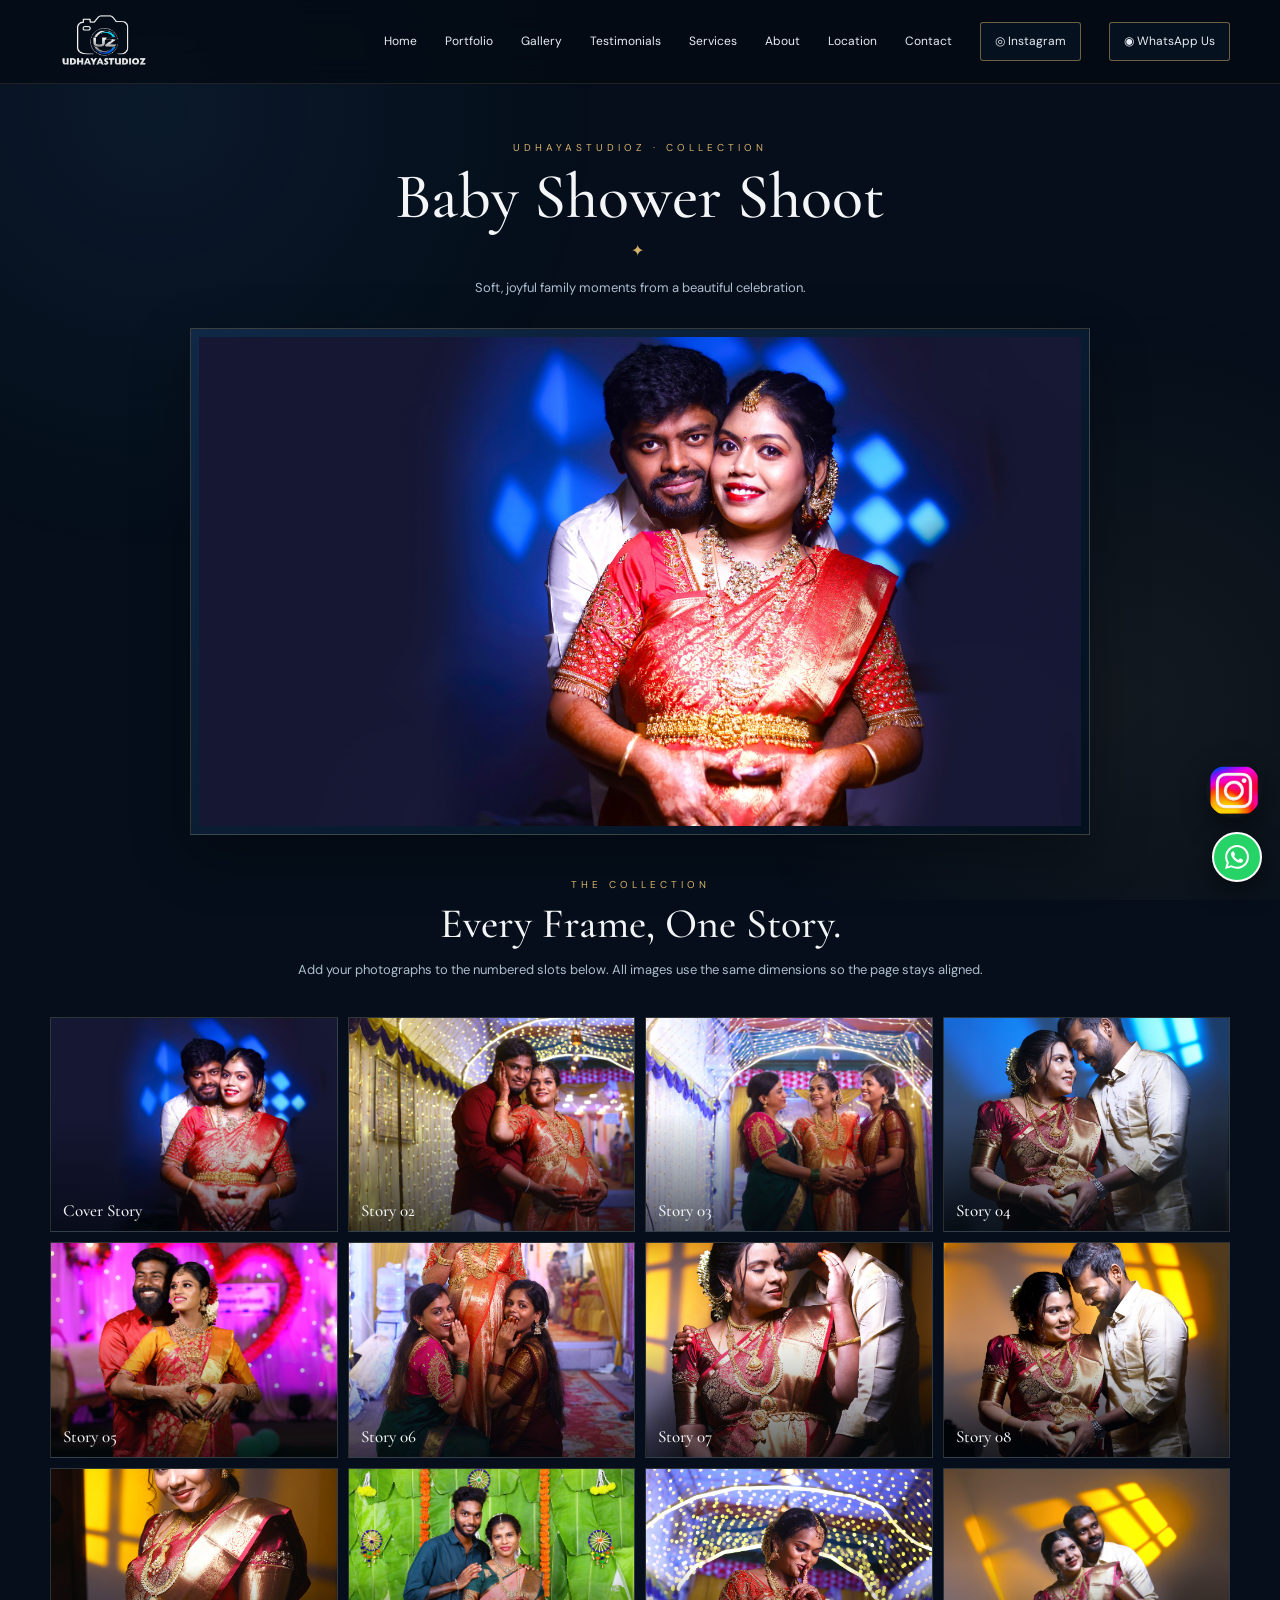
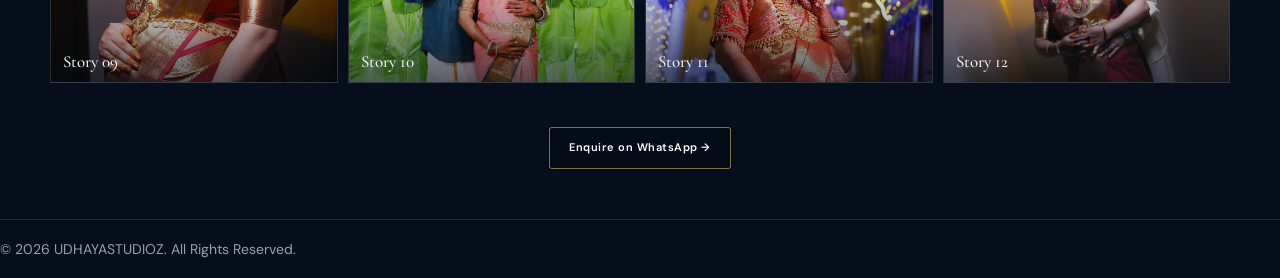
<file: collection-baby-shower.html>
<!DOCTYPE html><html lang="en"><head><meta charset="UTF-8"><meta name="viewport" content="width=device-width, initial-scale=1.0"><title>Baby Shower Shoot | UDHAYASTUDIOZ</title><link rel="stylesheet" href="css/style.css"></head><body><header id="header"><div class="container nav"><a class="brand" href="index.html#home"><img src="images/udhayastudioz-logo.png" alt="UDHAYASTUDIOZ logo"><span class="brand-fallback">UDHAYA<br><small>STUDIOZ</small></span></a><nav class="navlinks" id="navlinks"><a href="index.html#home">Home</a><a href="index.html#portfolio">Portfolio</a><a href="index.html#gallery">Gallery</a><a href="index.html#testimonials">Testimonials</a><a href="index.html#services">Services</a><a href="index.html#about">About</a><a href="index.html#location">Location</a><a href="index.html#contact">Contact</a><a class="nav-btn" href="https://www.instagram.com/udhayastudioz" target="_blank" rel="noopener">◎ Instagram</a><a class="nav-btn" href="https://wa.me/919677251528" target="_blank" rel="noopener">◉ WhatsApp Us</a></nav><button class="menu" id="menu" aria-label="Open menu">☰</button></div></header><main><section class="collection-hero"><div class="container"><div class="eyebrow">UDHAYASTUDIOZ · COLLECTION</div><h1>Baby Shower Shoot</h1><div class="ornament">✦</div><p>Soft, joyful family moments from a beautiful celebration.</p><div class="cover-frame"><img class="" src="assets/images/baby-shower/cover.jpg" alt="Baby Shower Shoot cover" loading="lazy"></div><div class="section-head"><div class="eyebrow">THE COLLECTION</div><h2>Every Frame, One Story.</h2><p>Add your photographs to the numbered slots below. All images use the same dimensions so the page stays aligned.</p></div><div class="inside-grid"><div class="inside-card"><img class="portfolio-image" src="assets/images/baby-shower/cover.jpg" alt="Baby Shower Shoot 1" loading="lazy"><span>Cover Story</span></div><div class="inside-card"><img class="portfolio-image" src="assets/images/baby-shower/02.jpg" alt="Baby Shower Shoot 2" loading="lazy"><span>Story 02</span></div><div class="inside-card"><img class="portfolio-image" src="assets/images/baby-shower/03.jpg" alt="Baby Shower Shoot 3" loading="lazy"><span>Story 03</span></div><div class="inside-card"><img class="portfolio-image" src="assets/images/baby-shower/04.jpg" alt="Baby Shower Shoot 4" loading="lazy"><span>Story 04</span></div><div class="inside-card"><img class="portfolio-image" src="assets/images/baby-shower/05.jpg" alt="Baby Shower Shoot 5" loading="lazy"><span>Story 05</span></div><div class="inside-card"><img class="portfolio-image" src="assets/images/baby-shower/06.jpg" alt="Baby Shower Shoot 6" loading="lazy"><span>Story 06</span></div><div class="inside-card"><img class="portfolio-image" src="assets/images/baby-shower/07.jpg" alt="Baby Shower Shoot 7" loading="lazy"><span>Story 07</span></div><div class="inside-card"><img class="portfolio-image" src="assets/images/baby-shower/08.jpg" alt="Baby Shower Shoot 8" loading="lazy"><span>Story 08</span></div><div class="inside-card"><img class="portfolio-image" src="assets/images/baby-shower/09.jpg" alt="Baby Shower Shoot 9" loading="lazy"><span>Story 09</span></div><div class="inside-card"><img class="portfolio-image" src="assets/images/baby-shower/10.jpg" alt="Baby Shower Shoot 10" loading="lazy"><span>Story 10</span></div><div class="inside-card"><img class="portfolio-image" src="assets/images/baby-shower/11.jpg" alt="Baby Shower Shoot 11" loading="lazy"><span>Story 11</span></div><div class="inside-card"><img class="portfolio-image" src="assets/images/baby-shower/12.jpg" alt="Baby Shower Shoot 12" loading="lazy"><span>Story 12</span></div></div><div class="collection-cta"><a class="btn" href="index.html#contact">Enquire on WhatsApp →</a></div></div></section></main><footer><div class="container footerin"><div class="footer-brand"><img src="images/udhayastudioz-logo.png" alt="UDHAYASTUDIOZ logo"><span>© 2026 UDHAYASTUDIOZ. All Rights Reserved.</span></div><div class="social"><a href="https://www.instagram.com/udhayastudioz" target="_blank" rel="noopener" aria-label="Instagram"><svg viewBox="0 0 24 24"><path d="M7.5 2h9A5.5 5.5 0 0 1 22 7.5v9a5.5 5.5 0 0 1-5.5 5.5h-9A5.5 5.5 0 0 1 2 16.5v-9A5.5 5.5 0 0 1 7.5 2Zm0 2A3.5 3.5 0 0 0 4 7.5v9A3.5 3.5 0 0 0 7.5 20h9a3.5 3.5 0 0 0 3.5-3.5v-9A3.5 3.5 0 0 0 16.5 4h-9ZM12 7a5 5 0 1 1 0 10 5 5 0 0 1 0-10Zm0 2a3 3 0 1 0 0 6 3 3 0 0 0 0-6Zm5.25-3.25a1.25 1.25 0 1 1 0 2.5 1.25 1.25 0 0 1 0-2.5Z"/></svg></a></div></div></footer><a class="float-ig" href="https://www.instagram.com/udhayastudioz" target="_blank" rel="noopener" aria-label="Instagram">◎</a><a class="float-wa" href="https://wa.me/919677251528" target="_blank" rel="noopener" aria-label="WhatsApp"><svg viewBox="0 0 24 24"><path d="M20.5 3.5A11.9 11.9 0 0 0 12.05 0C5.48 0 .14 5.34.14 11.91c0 2.1.55 4.15 1.59 5.96L.05 24l6.27-1.64a11.9 11.9 0 0 0 5.73 1.46h.01c6.56 0 11.9-5.34 11.9-11.91 0-3.18-1.23-6.17-3.46-8.41ZM12.06 21.8h-.01a9.87 9.87 0 0 1-5.03-1.38l-.36-.21-3.72.97.99-3.63-.23-.37a9.88 9.88 0 1 1 8.36 4.62Zm5.42-7.39c-.3-.15-1.76-.87-2.03-.97-.27-.1-.47-.15-.67.15-.2.3-.77.97-.94 1.17-.17.2-.35.22-.65.07-.3-.15-1.25-.46-2.38-1.46-.88-.78-1.48-1.74-1.65-2.03-.17-.3-.02-.46.13-.61.14-.14.3-.35.45-.52.15-.17.2-.3.3-.5.1-.2.05-.37-.02-.52-.07-.15-.67-1.61-.92-2.2-.24-.58-.49-.5-.67-.51h-.57c-.2 0-.52.07-.79.37-.27.3-1.04 1.02-1.04 2.49s1.07 2.89 1.22 3.09c.15.2 2.1 3.2 5.08 4.49.71.31 1.26.49 1.69.63.71.23 1.36.2 1.87.12.57-.09 1.76-.72 2.01-1.42.25-.7.25-1.3.17-1.42-.07-.12-.27-.2-.57-.35Z"/></svg></a><div class="lightbox" id="lightbox"><button class="lb-close">×</button><button class="lb-prev">‹</button><img id="lbImg" alt="Fullscreen photo"><button class="lb-next">›</button></div><script src="js/site.js"></script><script>document.querySelectorAll('img').forEach(img=>img.addEventListener('error',()=>{img.style.opacity='0';img.parentElement?.setAttribute('data-missing-image','Add your image here')}));const logo=document.querySelector('.brand img');if(logo)logo.addEventListener('error',()=>{logo.style.display='none';document.querySelector('.brand-fallback').style.display='block'});</script></body></html>
</file>
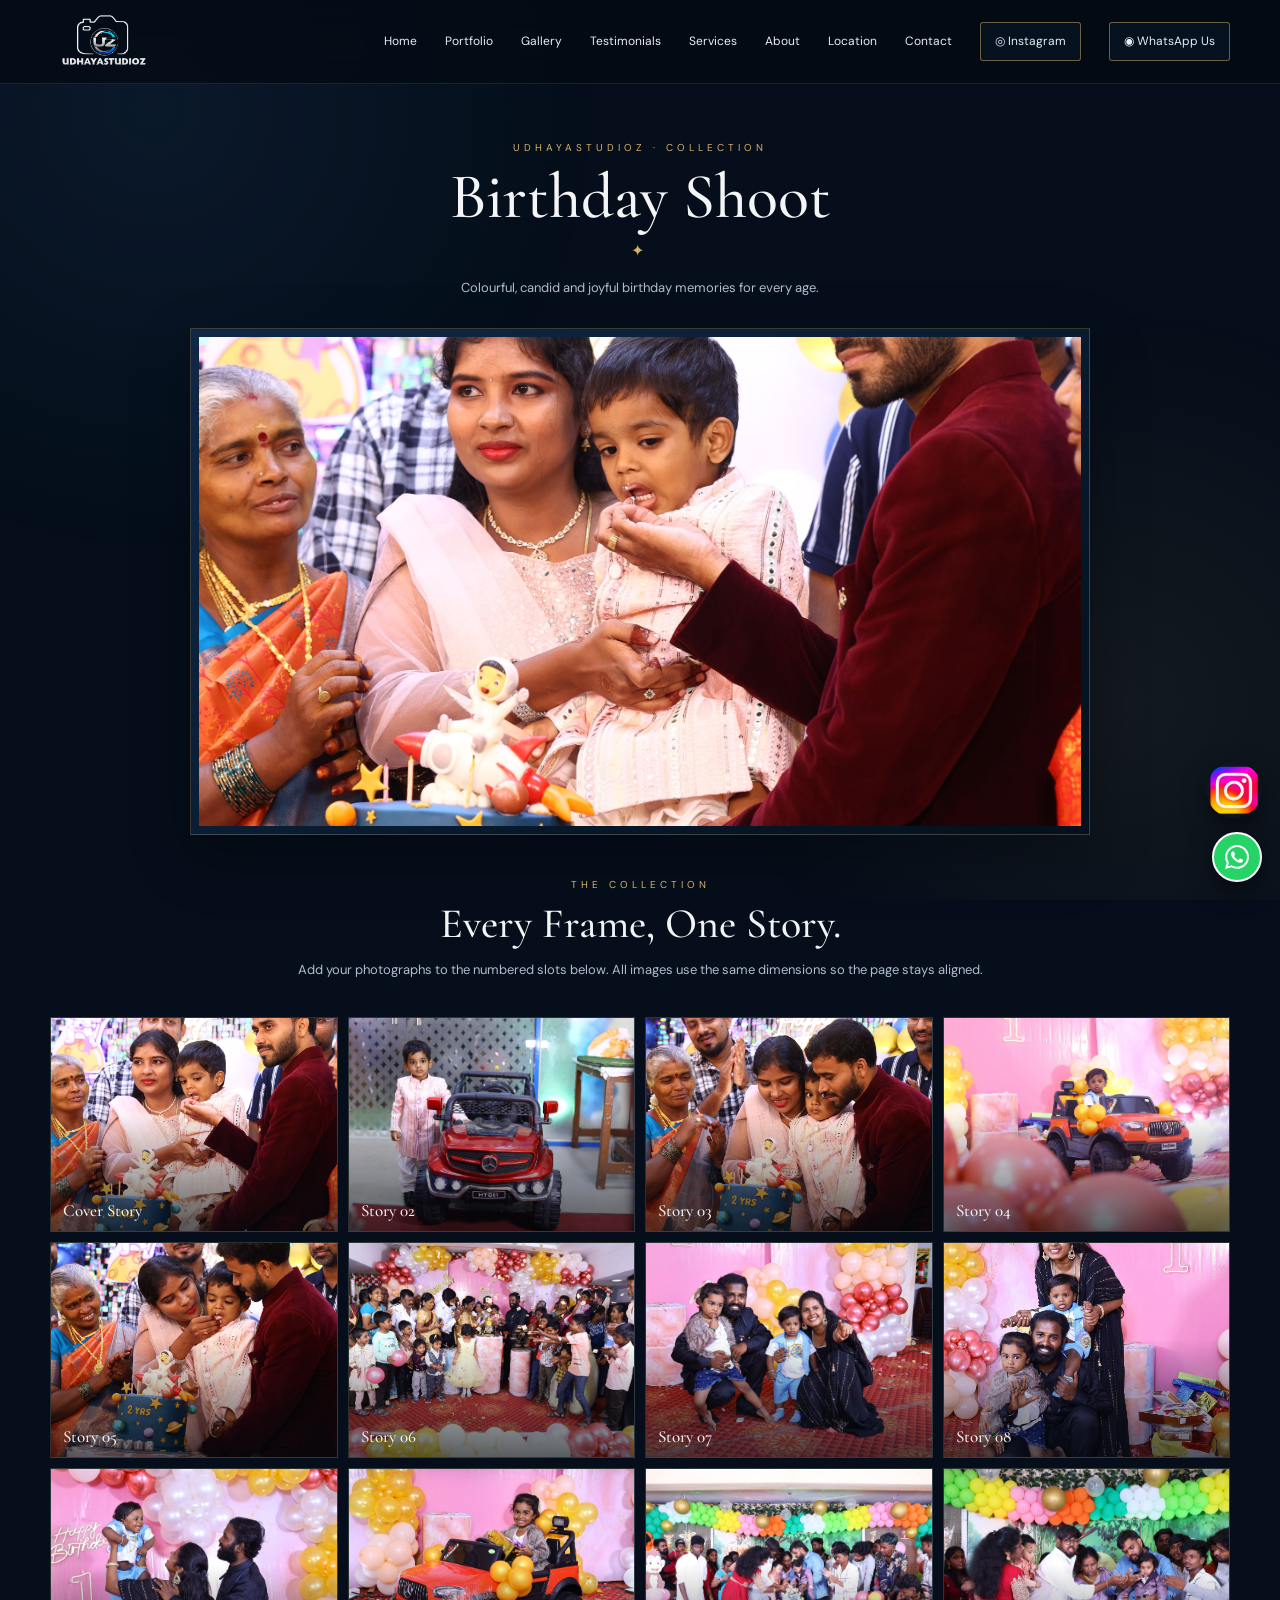
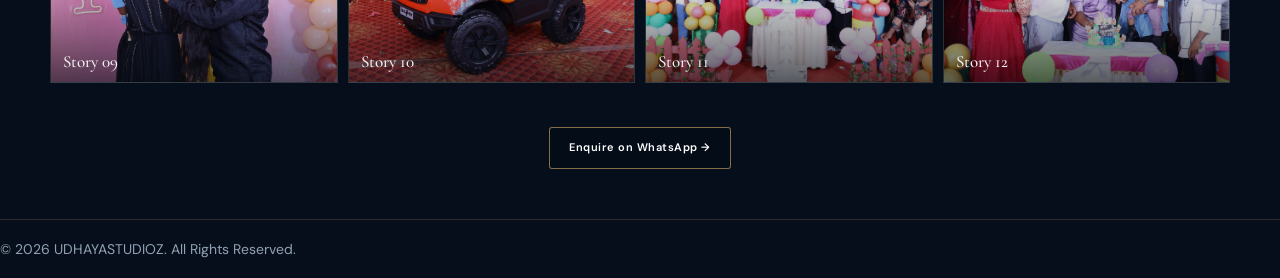
<file: collection-birthday.html>
<!DOCTYPE html><html lang="en"><head><meta charset="UTF-8"><meta name="viewport" content="width=device-width, initial-scale=1.0"><title>Birthday Shoot | UDHAYASTUDIOZ</title><link rel="stylesheet" href="css/style.css"></head><body><header id="header"><div class="container nav"><a class="brand" href="index.html#home"><img src="images/udhayastudioz-logo.png" alt="UDHAYASTUDIOZ logo"><span class="brand-fallback">UDHAYA<br><small>STUDIOZ</small></span></a><nav class="navlinks" id="navlinks"><a href="index.html#home">Home</a><a href="index.html#portfolio">Portfolio</a><a href="index.html#gallery">Gallery</a><a href="index.html#testimonials">Testimonials</a><a href="index.html#services">Services</a><a href="index.html#about">About</a><a href="index.html#location">Location</a><a href="index.html#contact">Contact</a><a class="nav-btn" href="https://www.instagram.com/udhayastudioz" target="_blank" rel="noopener">◎ Instagram</a><a class="nav-btn" href="https://wa.me/919677251528" target="_blank" rel="noopener">◉ WhatsApp Us</a></nav><button class="menu" id="menu" aria-label="Open menu">☰</button></div></header><main><section class="collection-hero"><div class="container"><div class="eyebrow">UDHAYASTUDIOZ · COLLECTION</div><h1>Birthday Shoot</h1><div class="ornament">✦</div><p>Colourful, candid and joyful birthday memories for every age.</p><div class="cover-frame"><img class="" src="assets/images/birthday/cover.jpg" alt="Birthday Shoot cover" loading="lazy"></div><div class="section-head"><div class="eyebrow">THE COLLECTION</div><h2>Every Frame, One Story.</h2><p>Add your photographs to the numbered slots below. All images use the same dimensions so the page stays aligned.</p></div><div class="inside-grid"><div class="inside-card"><img class="portfolio-image" src="assets/images/birthday/cover.jpg" alt="Birthday Shoot 1" loading="lazy"><span>Cover Story</span></div><div class="inside-card"><img class="portfolio-image" src="assets/images/birthday/02.jpg" alt="Birthday Shoot 2" loading="lazy"><span>Story 02</span></div><div class="inside-card"><img class="portfolio-image" src="assets/images/birthday/03.jpg" alt="Birthday Shoot 3" loading="lazy"><span>Story 03</span></div><div class="inside-card"><img class="portfolio-image" src="assets/images/birthday/04.jpg" alt="Birthday Shoot 4" loading="lazy"><span>Story 04</span></div><div class="inside-card"><img class="portfolio-image" src="assets/images/birthday/05.jpg" alt="Birthday Shoot 5" loading="lazy"><span>Story 05</span></div><div class="inside-card"><img class="portfolio-image" src="assets/images/birthday/06.jpg" alt="Birthday Shoot 6" loading="lazy"><span>Story 06</span></div><div class="inside-card"><img class="portfolio-image" src="assets/images/birthday/07.jpg" alt="Birthday Shoot 7" loading="lazy"><span>Story 07</span></div><div class="inside-card"><img class="portfolio-image" src="assets/images/birthday/08.jpg" alt="Birthday Shoot 8" loading="lazy"><span>Story 08</span></div><div class="inside-card"><img class="portfolio-image" src="assets/images/birthday/09.jpg" alt="Birthday Shoot 9" loading="lazy"><span>Story 09</span></div><div class="inside-card"><img class="portfolio-image" src="assets/images/birthday/10.jpg" alt="Birthday Shoot 10" loading="lazy"><span>Story 10</span></div><div class="inside-card"><img class="portfolio-image" src="assets/images/birthday/11.jpg" alt="Birthday Shoot 11" loading="lazy"><span>Story 11</span></div><div class="inside-card"><img class="portfolio-image" src="assets/images/birthday/12.jpg" alt="Birthday Shoot 12" loading="lazy"><span>Story 12</span></div></div><div class="collection-cta"><a class="btn" href="index.html#contact">Enquire on WhatsApp →</a></div></div></section></main><footer><div class="container footerin"><div class="footer-brand"><img src="images/udhayastudioz-logo.png" alt="UDHAYASTUDIOZ logo"><span>© 2026 UDHAYASTUDIOZ. All Rights Reserved.</span></div><div class="social"><a href="https://www.instagram.com/udhayastudioz" target="_blank" rel="noopener" aria-label="Instagram"><svg viewBox="0 0 24 24"><path d="M7.5 2h9A5.5 5.5 0 0 1 22 7.5v9a5.5 5.5 0 0 1-5.5 5.5h-9A5.5 5.5 0 0 1 2 16.5v-9A5.5 5.5 0 0 1 7.5 2Zm0 2A3.5 3.5 0 0 0 4 7.5v9A3.5 3.5 0 0 0 7.5 20h9a3.5 3.5 0 0 0 3.5-3.5v-9A3.5 3.5 0 0 0 16.5 4h-9ZM12 7a5 5 0 1 1 0 10 5 5 0 0 1 0-10Zm0 2a3 3 0 1 0 0 6 3 3 0 0 0 0-6Zm5.25-3.25a1.25 1.25 0 1 1 0 2.5 1.25 1.25 0 0 1 0-2.5Z"/></svg></a></div></div></footer><a class="float-ig" href="https://www.instagram.com/udhayastudioz" target="_blank" rel="noopener" aria-label="Instagram">◎</a><a class="float-wa" href="https://wa.me/919677251528" target="_blank" rel="noopener" aria-label="WhatsApp"><svg viewBox="0 0 24 24"><path d="M20.5 3.5A11.9 11.9 0 0 0 12.05 0C5.48 0 .14 5.34.14 11.91c0 2.1.55 4.15 1.59 5.96L.05 24l6.27-1.64a11.9 11.9 0 0 0 5.73 1.46h.01c6.56 0 11.9-5.34 11.9-11.91 0-3.18-1.23-6.17-3.46-8.41ZM12.06 21.8h-.01a9.87 9.87 0 0 1-5.03-1.38l-.36-.21-3.72.97.99-3.63-.23-.37a9.88 9.88 0 1 1 8.36 4.62Zm5.42-7.39c-.3-.15-1.76-.87-2.03-.97-.27-.1-.47-.15-.67.15-.2.3-.77.97-.94 1.17-.17.2-.35.22-.65.07-.3-.15-1.25-.46-2.38-1.46-.88-.78-1.48-1.74-1.65-2.03-.17-.3-.02-.46.13-.61.14-.14.3-.35.45-.52.15-.17.2-.3.3-.5.1-.2.05-.37-.02-.52-.07-.15-.67-1.61-.92-2.2-.24-.58-.49-.5-.67-.51h-.57c-.2 0-.52.07-.79.37-.27.3-1.04 1.02-1.04 2.49s1.07 2.89 1.22 3.09c.15.2 2.1 3.2 5.08 4.49.71.31 1.26.49 1.69.63.71.23 1.36.2 1.87.12.57-.09 1.76-.72 2.01-1.42.25-.7.25-1.3.17-1.42-.07-.12-.27-.2-.57-.35Z"/></svg></a><div class="lightbox" id="lightbox"><button class="lb-close">×</button><button class="lb-prev">‹</button><img id="lbImg" alt="Fullscreen photo"><button class="lb-next">›</button></div><script src="js/site.js"></script><script>document.querySelectorAll('img').forEach(img=>img.addEventListener('error',()=>{img.style.opacity='0';img.parentElement?.setAttribute('data-missing-image','Add your image here')}));const logo=document.querySelector('.brand img');if(logo)logo.addEventListener('error',()=>{logo.style.display='none';document.querySelector('.brand-fallback').style.display='block'});</script></body></html>
</file>
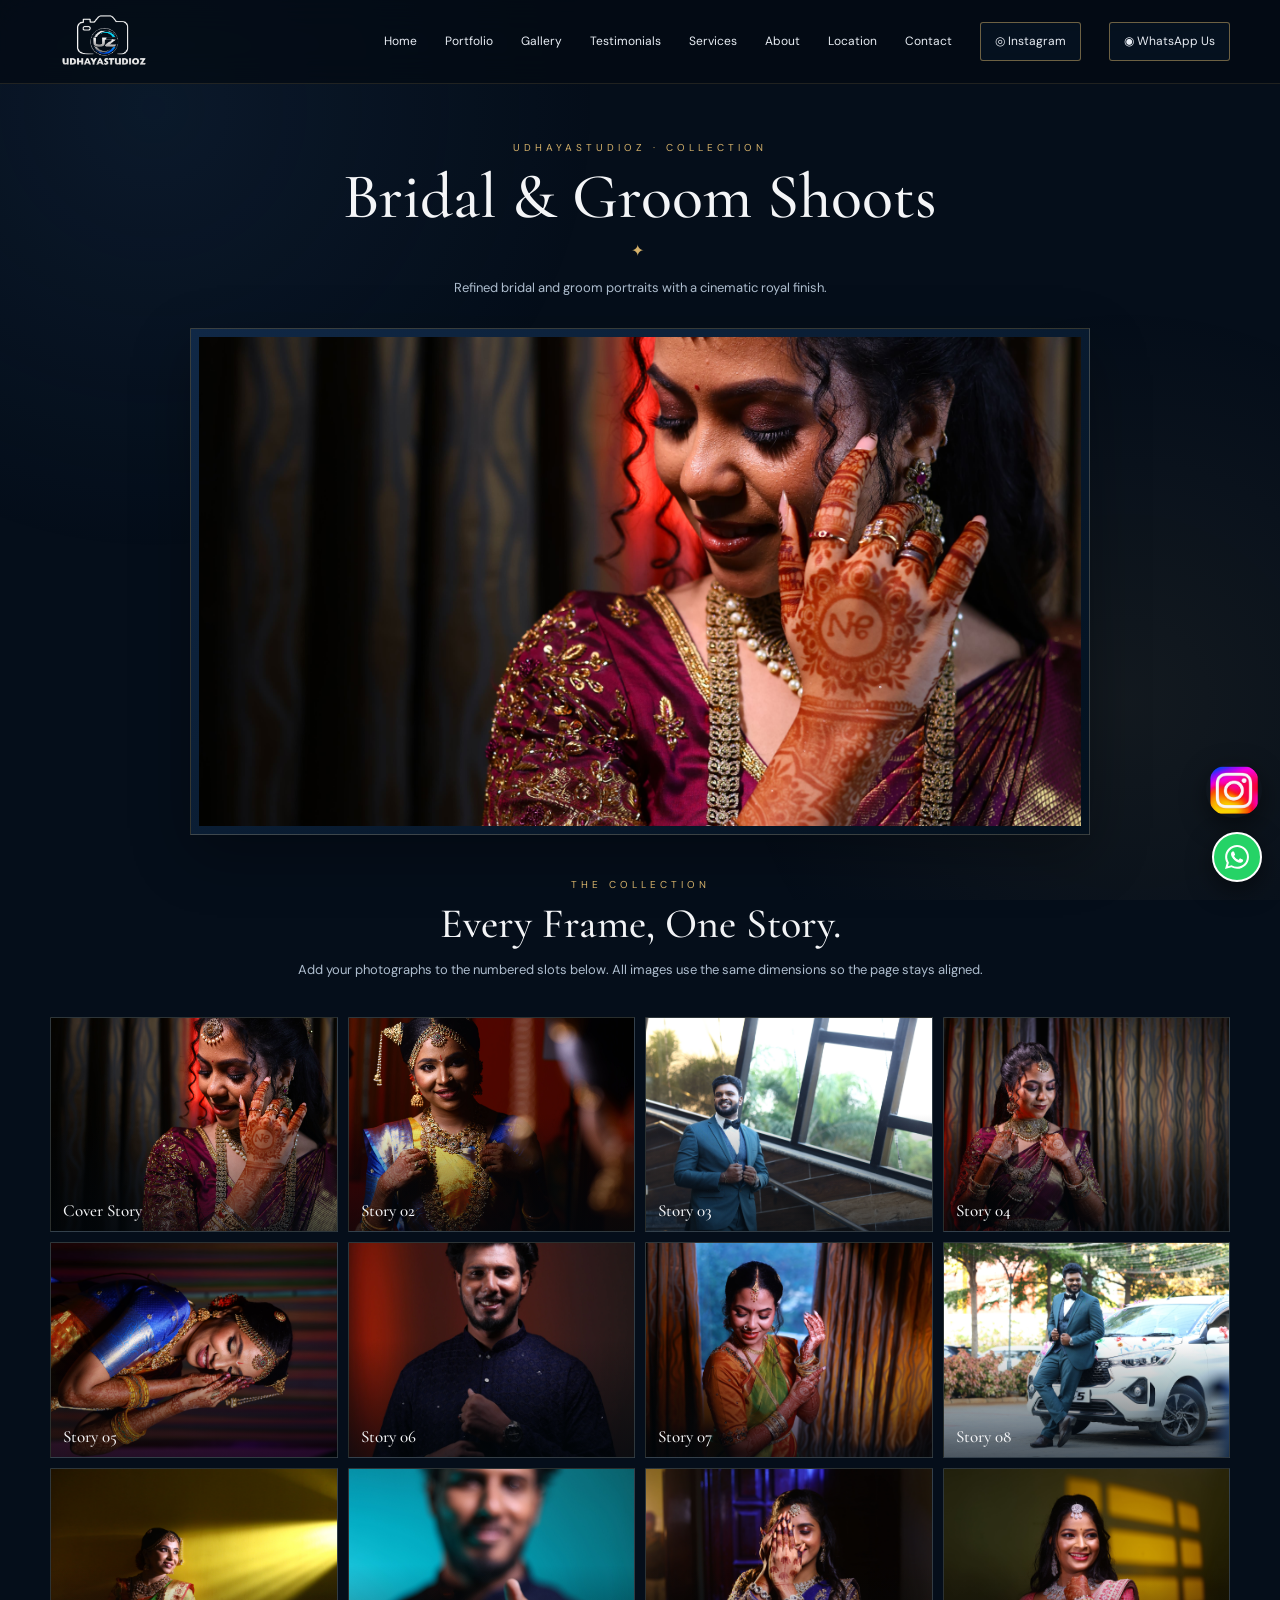
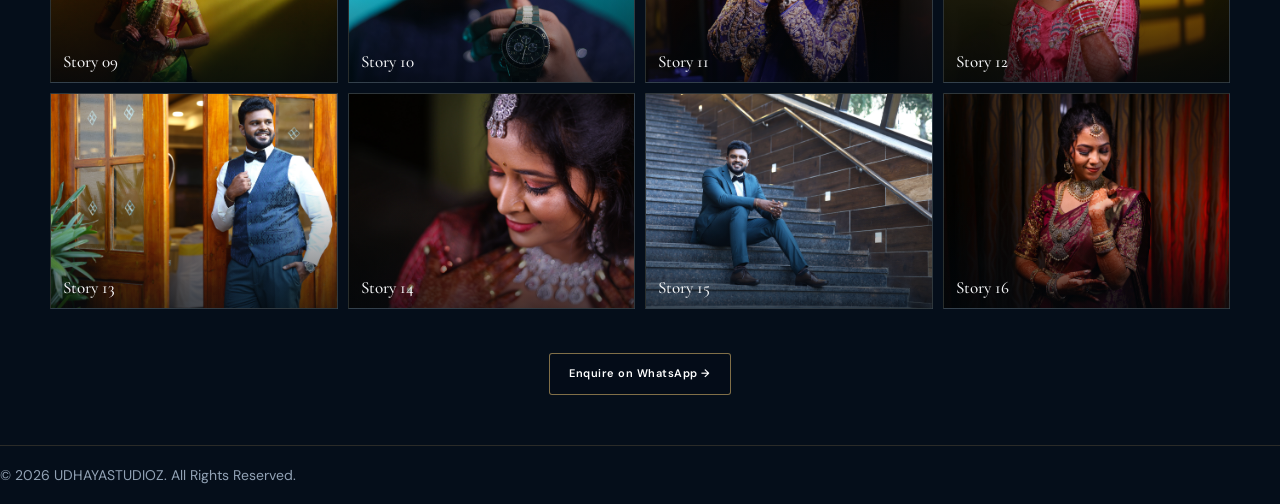
<file: collection-bridal-groom.html>
<!DOCTYPE html><html lang="en"><head><meta charset="UTF-8"><meta name="viewport" content="width=device-width, initial-scale=1.0"><title>Bridal & Groom Shoots | UDHAYASTUDIOZ</title><link rel="stylesheet" href="css/style.css"></head><body><header id="header"><div class="container nav"><a class="brand" href="index.html#home"><img src="images/udhayastudioz-logo.png" alt="UDHAYASTUDIOZ logo"><span class="brand-fallback">UDHAYA<br><small>STUDIOZ</small></span></a><nav class="navlinks" id="navlinks"><a href="index.html#home">Home</a><a href="index.html#portfolio">Portfolio</a><a href="index.html#gallery">Gallery</a><a href="index.html#testimonials">Testimonials</a><a href="index.html#services">Services</a><a href="index.html#about">About</a><a href="index.html#location">Location</a><a href="index.html#contact">Contact</a><a class="nav-btn" href="https://www.instagram.com/udhayastudioz" target="_blank" rel="noopener">◎ Instagram</a><a class="nav-btn" href="https://wa.me/919677251528" target="_blank" rel="noopener">◉ WhatsApp Us</a></nav><button class="menu" id="menu" aria-label="Open menu">☰</button></div></header><main><section class="collection-hero"><div class="container"><div class="eyebrow">UDHAYASTUDIOZ · COLLECTION</div><h1>Bridal & Groom Shoots</h1><div class="ornament">✦</div><p>Refined bridal and groom portraits with a cinematic royal finish.</p><div class="cover-frame"><img class="" src="assets/images/bridal-groom/cover.jpg" alt="Bridal & Groom Shoots cover" loading="lazy"></div><div class="section-head"><div class="eyebrow">THE COLLECTION</div><h2>Every Frame, One Story.</h2><p>Add your photographs to the numbered slots below. All images use the same dimensions so the page stays aligned.</p></div><div class="inside-grid"><div class="inside-card"><img class="portfolio-image" src="assets/images/bridal-groom/cover.jpg" alt="Bridal & Groom Shoots 1" loading="lazy"><span>Cover Story</span></div><div class="inside-card"><img class="portfolio-image" src="assets/images/bridal-groom/02.jpg" alt="Bridal & Groom Shoots 2" loading="lazy"><span>Story 02</span></div><div class="inside-card"><img class="portfolio-image" src="assets/images/bridal-groom/03.jpg" alt="Bridal & Groom Shoots 3" loading="lazy"><span>Story 03</span></div><div class="inside-card"><img class="portfolio-image" src="assets/images/bridal-groom/04.jpg" alt="Bridal & Groom Shoots 4" loading="lazy"><span>Story 04</span></div><div class="inside-card"><img class="portfolio-image" src="assets/images/bridal-groom/05.jpg" alt="Bridal & Groom Shoots 5" loading="lazy"><span>Story 05</span></div><div class="inside-card"><img class="portfolio-image" src="assets/images/bridal-groom/06.jpg" alt="Bridal & Groom Shoots 6" loading="lazy"><span>Story 06</span></div><div class="inside-card"><img class="portfolio-image" src="assets/images/bridal-groom/07.jpg" alt="Bridal & Groom Shoots 7" loading="lazy"><span>Story 07</span></div><div class="inside-card"><img class="portfolio-image" src="assets/images/bridal-groom/08.jpg" alt="Bridal & Groom Shoots 8" loading="lazy"><span>Story 08</span></div><div class="inside-card"><img class="portfolio-image" src="assets/images/bridal-groom/09.jpg" alt="Bridal & Groom Shoots 9" loading="lazy"><span>Story 09</span></div><div class="inside-card"><img class="portfolio-image" src="assets/images/bridal-groom/10.jpg" alt="Bridal & Groom Shoots 10" loading="lazy"><span>Story 10</span></div><div class="inside-card"><img class="portfolio-image" 
src="assets/images/bridal-groom/11.jpg" alt="Bridal & Groom Shoots 11" loading="lazy"><span>Story 11</span></div><div class="inside-card"><img class="portfolio-image" 
src="assets/images/bridal-groom/12.jpg" alt="Bridal & Groom Shoots 12" loading="lazy"><span>Story 12</span></div><div class="inside-card"><img class="portfolio-image" 
src="assets/images/bridal-groom/13.jpg" alt="Bridal & Groom Shoots 13" loading="lazy"><span>Story 13</span></div><div class="inside-card"><img class="portfolio-image" 
src="assets/images/bridal-groom/14.jpg" alt="Bridal & Groom Shoots 14" loading="lazy"><span>Story 14</span></div><div class="inside-card"><img class="portfolio-image" src="assets/images/bridal-groom/15.jpg" alt="Bridal & Groom Shoots 15" loading="lazy"><span>Story 15</span></div><div class="inside-card"><img class="portfolio-image" src="assets/images/bridal-groom/16.jpg" alt="Bridal & Groom Shoots 16" loading="lazy"><span>Story 16</span></div></div><div class="collection-cta"><a class="btn" href="index.html#contact">Enquire on WhatsApp →</a></div></div></section></main><footer><div class="container footerin"><div class="footer-brand"><img src="images/udhayastudioz-logo.png" alt="UDHAYASTUDIOZ logo"><span>© 2026 UDHAYASTUDIOZ. All Rights Reserved.</span></div><div class="social"><a href="https://www.instagram.com/udhayastudioz" target="_blank" rel="noopener" aria-label="Instagram"><svg viewBox="0 0 24 24"><path d="M7.5 2h9A5.5 5.5 0 0 1 22 7.5v9a5.5 5.5 0 0 1-5.5 5.5h-9A5.5 5.5 0 0 1 2 16.5v-9A5.5 5.5 0 0 1 7.5 2Zm0 2A3.5 3.5 0 0 0 4 7.5v9A3.5 3.5 0 0 0 7.5 20h9a3.5 3.5 0 0 0 3.5-3.5v-9A3.5 3.5 0 0 0 16.5 4h-9ZM12 7a5 5 0 1 1 0 10 5 5 0 0 1 0-10Zm0 2a3 3 0 1 0 0 6 3 3 0 0 0 0-6Zm5.25-3.25a1.25 1.25 0 1 1 0 2.5 1.25 1.25 0 0 1 0-2.5Z"/></svg></a></div></div></footer><a class="float-ig" href="https://www.instagram.com/udhayastudioz" target="_blank" rel="noopener" aria-label="Instagram">◎</a><a class="float-wa" href="https://wa.me/919677251528" target="_blank" rel="noopener" aria-label="WhatsApp"><svg viewBox="0 0 24 24"><path d="M20.5 3.5A11.9 11.9 0 0 0 12.05 0C5.48 0 .14 5.34.14 11.91c0 2.1.55 4.15 1.59 5.96L.05 24l6.27-1.64a11.9 11.9 0 0 0 5.73 1.46h.01c6.56 0 11.9-5.34 11.9-11.91 0-3.18-1.23-6.17-3.46-8.41ZM12.06 21.8h-.01a9.87 9.87 0 0 1-5.03-1.38l-.36-.21-3.72.97.99-3.63-.23-.37a9.88 9.88 0 1 1 8.36 4.62Zm5.42-7.39c-.3-.15-1.76-.87-2.03-.97-.27-.1-.47-.15-.67.15-.2.3-.77.97-.94 1.17-.17.2-.35.22-.65.07-.3-.15-1.25-.46-2.38-1.46-.88-.78-1.48-1.74-1.65-2.03-.17-.3-.02-.46.13-.61.14-.14.3-.35.45-.52.15-.17.2-.3.3-.5.1-.2.05-.37-.02-.52-.07-.15-.67-1.61-.92-2.2-.24-.58-.49-.5-.67-.51h-.57c-.2 0-.52.07-.79.37-.27.3-1.04 1.02-1.04 2.49s1.07 2.89 1.22 3.09c.15.2 2.1 3.2 5.08 4.49.71.31 1.26.49 1.69.63.71.23 1.36.2 1.87.12.57-.09 1.76-.72 2.01-1.42.25-.7.25-1.3.17-1.42-.07-.12-.27-.2-.57-.35Z"/></svg></a><div class="lightbox" id="lightbox"><button class="lb-close">×</button><button class="lb-prev">‹</button><img id="lbImg" alt="Fullscreen photo"><button class="lb-next">›</button></div><script src="js/site.js"></script><script>document.querySelectorAll('img').forEach(img=>img.addEventListener('error',()=>{img.style.opacity='0';img.parentElement?.setAttribute('data-missing-image','Add your image here')}));const logo=document.querySelector('.brand img');if(logo)logo.addEventListener('error',()=>{logo.style.display='none';document.querySelector('.brand-fallback').style.display='block'});</script></body></html>
</file>
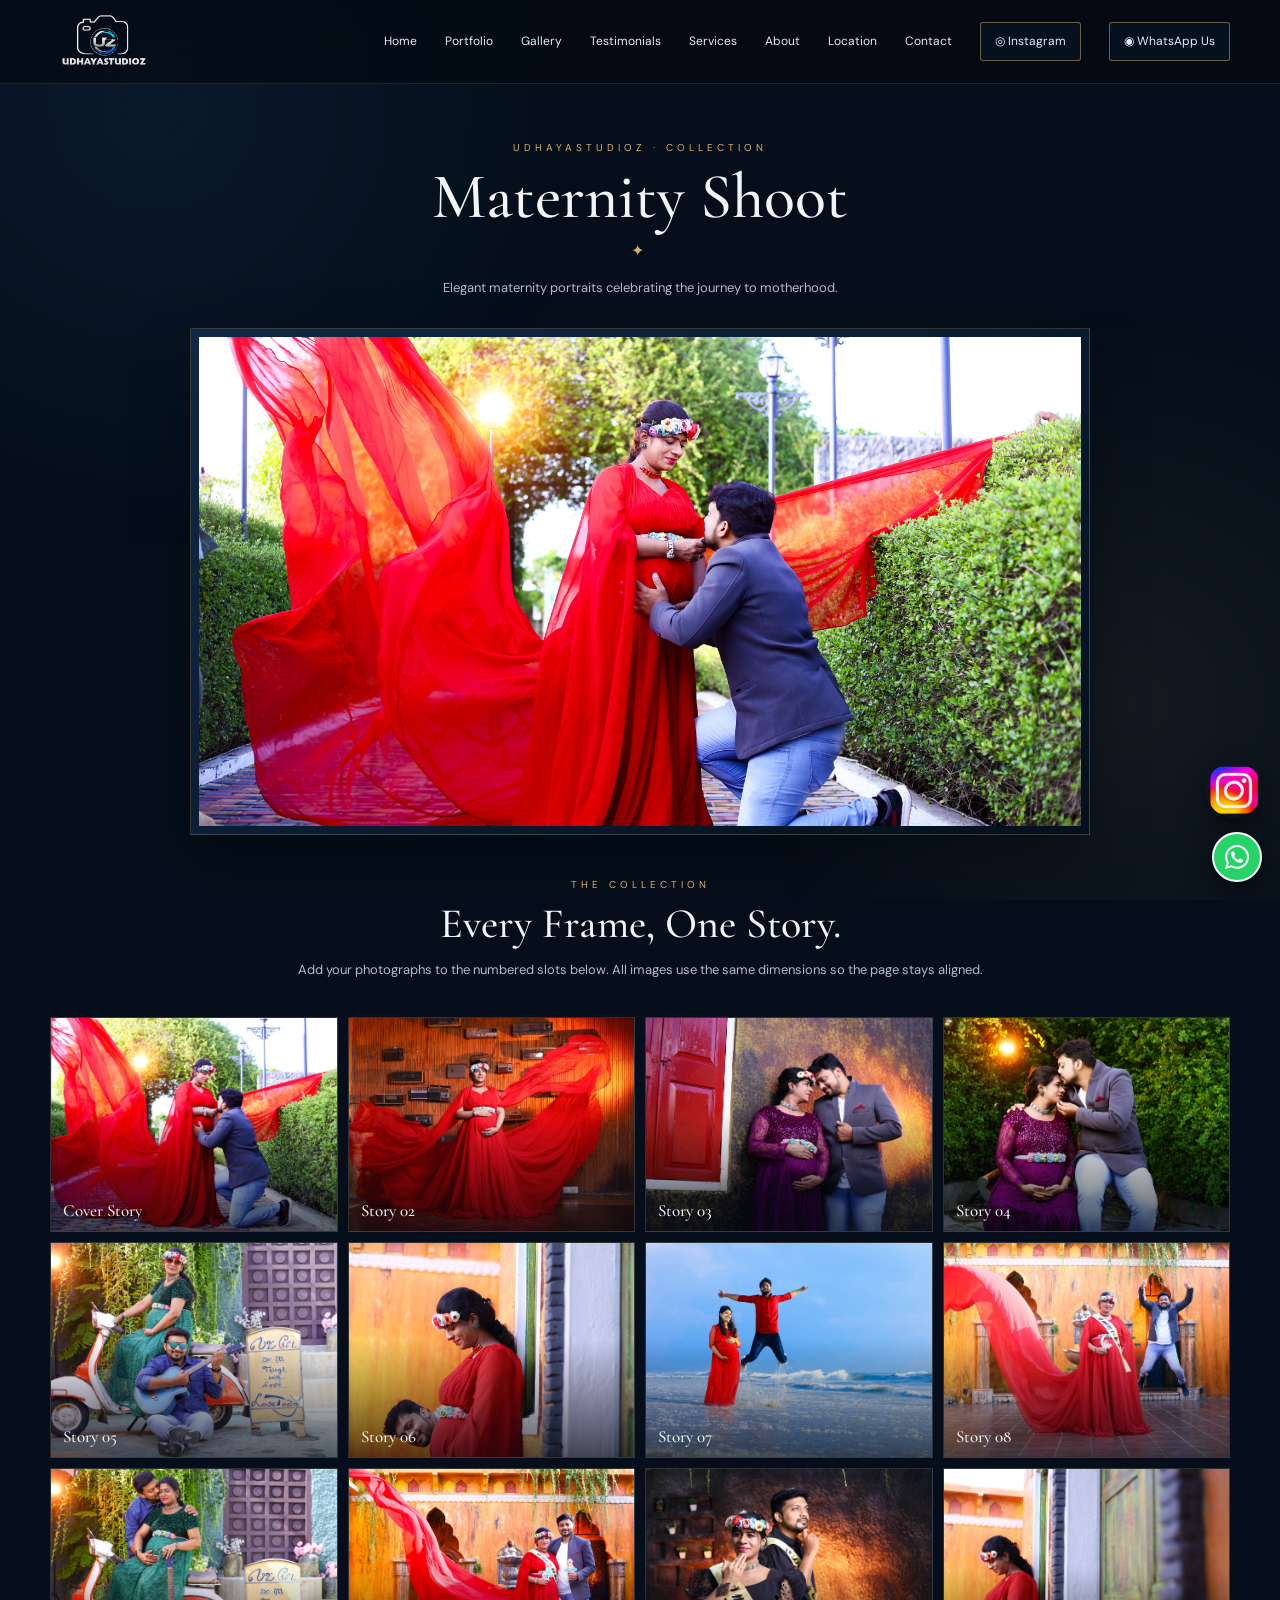
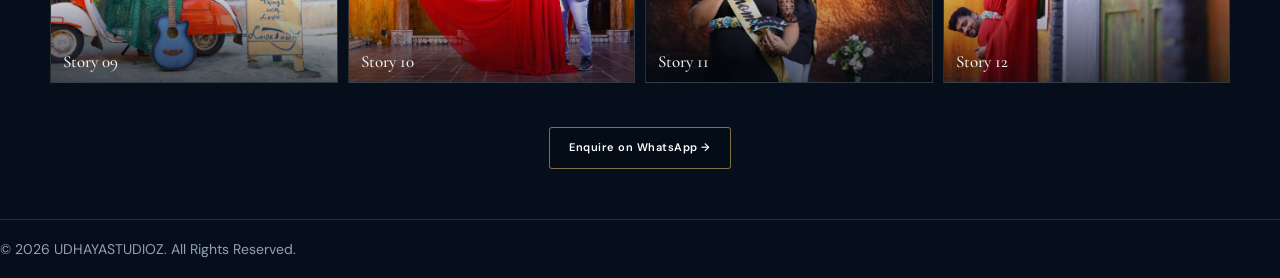
<file: collection-maternity.html>
<!DOCTYPE html><html lang="en"><head><meta charset="UTF-8"><meta name="viewport" content="width=device-width, initial-scale=1.0"><title>Maternity Shoot | UDHAYASTUDIOZ</title><link rel="stylesheet" href="css/style.css"></head><body><header id="header"><div class="container nav"><a class="brand" href="index.html#home"><img src="images/udhayastudioz-logo.png" alt="UDHAYASTUDIOZ logo"><span class="brand-fallback">UDHAYA<br><small>STUDIOZ</small></span></a><nav class="navlinks" id="navlinks"><a href="index.html#home">Home</a><a href="index.html#portfolio">Portfolio</a><a href="index.html#gallery">Gallery</a><a href="index.html#testimonials">Testimonials</a><a href="index.html#services">Services</a><a href="index.html#about">About</a><a href="index.html#location">Location</a><a href="index.html#contact">Contact</a><a class="nav-btn" href="https://www.instagram.com/udhayastudioz" target="_blank" rel="noopener">◎ Instagram</a><a class="nav-btn" href="https://wa.me/919677251528" target="_blank" rel="noopener">◉ WhatsApp Us</a></nav><button class="menu" id="menu" aria-label="Open menu">☰</button></div></header><main><section class="collection-hero"><div class="container"><div class="eyebrow">UDHAYASTUDIOZ · COLLECTION</div><h1>Maternity Shoot</h1><div class="ornament">✦</div><p>Elegant maternity portraits celebrating the journey to motherhood.</p><div class="cover-frame"><img class="" src="assets/images/maternity/cover.jpg" alt="Maternity Shoot cover" loading="lazy"></div><div class="section-head"><div class="eyebrow">THE COLLECTION</div><h2>Every Frame, One Story.</h2><p>Add your photographs to the numbered slots below. All images use the same dimensions so the page stays aligned.</p></div><div class="inside-grid"><div class="inside-card"><img class="portfolio-image" src="assets/images/maternity/cover.jpg" alt="Maternity Shoot 1" loading="lazy"><span>Cover Story</span></div><div class="inside-card"><img class="portfolio-image" src="assets/images/maternity/02.jpg" alt="Maternity Shoot 2" loading="lazy"><span>Story 02</span></div><div class="inside-card"><img class="portfolio-image" src="assets/images/maternity/03.jpg" alt="Maternity Shoot 3" loading="lazy"><span>Story 03</span></div><div class="inside-card"><img class="portfolio-image" src="assets/images/maternity/04.jpg" alt="Maternity Shoot 4" loading="lazy"><span>Story 04</span></div><div class="inside-card"><img class="portfolio-image" src="assets/images/maternity/05.jpg" alt="Maternity Shoot 5" loading="lazy"><span>Story 05</span></div><div class="inside-card"><img class="portfolio-image" src="assets/images/maternity/06.jpg" alt="Maternity Shoot 6" loading="lazy"><span>Story 06</span></div><div class="inside-card"><img class="portfolio-image" src="assets/images/maternity/07.jpg" alt="Maternity Shoot 7" loading="lazy"><span>Story 07</span></div><div class="inside-card"><img class="portfolio-image" src="assets/images/maternity/08.jpg" alt="Maternity Shoot 8" loading="lazy"><span>Story 08</span></div><div class="inside-card"><img class="portfolio-image" src="assets/images/maternity/09.jpg" alt="Maternity Shoot 9" loading="lazy"><span>Story 09</span></div><div class="inside-card"><img class="portfolio-image" src="assets/images/maternity/10.jpg" alt="Maternity Shoot 10" loading="lazy"><span>Story 10</span></div><div class="inside-card"><img class="portfolio-image" src="assets/images/maternity/11.jpg" alt="Maternity Shoot 11" loading="lazy"><span>Story 11</span></div><div class="inside-card"><img class="portfolio-image" src="assets/images/maternity/12.jpg" alt="Maternity Shoot 12" loading="lazy"><span>Story 12</span></div></div><div class="collection-cta"><a class="btn" href="index.html#contact">Enquire on WhatsApp →</a></div></div></section></main><footer><div class="container footerin"><div class="footer-brand"><img src="images/udhayastudioz-logo.png" alt="UDHAYASTUDIOZ logo"><span>© 2026 UDHAYASTUDIOZ. All Rights Reserved.</span></div><div class="social"><a href="https://www.instagram.com/udhayastudioz" target="_blank" rel="noopener" aria-label="Instagram"><svg viewBox="0 0 24 24"><path d="M7.5 2h9A5.5 5.5 0 0 1 22 7.5v9a5.5 5.5 0 0 1-5.5 5.5h-9A5.5 5.5 0 0 1 2 16.5v-9A5.5 5.5 0 0 1 7.5 2Zm0 2A3.5 3.5 0 0 0 4 7.5v9A3.5 3.5 0 0 0 7.5 20h9a3.5 3.5 0 0 0 3.5-3.5v-9A3.5 3.5 0 0 0 16.5 4h-9ZM12 7a5 5 0 1 1 0 10 5 5 0 0 1 0-10Zm0 2a3 3 0 1 0 0 6 3 3 0 0 0 0-6Zm5.25-3.25a1.25 1.25 0 1 1 0 2.5 1.25 1.25 0 0 1 0-2.5Z"/></svg></a></div></div></footer><a class="float-ig" href="https://www.instagram.com/udhayastudioz" target="_blank" rel="noopener" aria-label="Instagram">◎</a><a class="float-wa" href="https://wa.me/919677251528" target="_blank" rel="noopener" aria-label="WhatsApp"><svg viewBox="0 0 24 24"><path d="M20.5 3.5A11.9 11.9 0 0 0 12.05 0C5.48 0 .14 5.34.14 11.91c0 2.1.55 4.15 1.59 5.96L.05 24l6.27-1.64a11.9 11.9 0 0 0 5.73 1.46h.01c6.56 0 11.9-5.34 11.9-11.91 0-3.18-1.23-6.17-3.46-8.41ZM12.06 21.8h-.01a9.87 9.87 0 0 1-5.03-1.38l-.36-.21-3.72.97.99-3.63-.23-.37a9.88 9.88 0 1 1 8.36 4.62Zm5.42-7.39c-.3-.15-1.76-.87-2.03-.97-.27-.1-.47-.15-.67.15-.2.3-.77.97-.94 1.17-.17.2-.35.22-.65.07-.3-.15-1.25-.46-2.38-1.46-.88-.78-1.48-1.74-1.65-2.03-.17-.3-.02-.46.13-.61.14-.14.3-.35.45-.52.15-.17.2-.3.3-.5.1-.2.05-.37-.02-.52-.07-.15-.67-1.61-.92-2.2-.24-.58-.49-.5-.67-.51h-.57c-.2 0-.52.07-.79.37-.27.3-1.04 1.02-1.04 2.49s1.07 2.89 1.22 3.09c.15.2 2.1 3.2 5.08 4.49.71.31 1.26.49 1.69.63.71.23 1.36.2 1.87.12.57-.09 1.76-.72 2.01-1.42.25-.7.25-1.3.17-1.42-.07-.12-.27-.2-.57-.35Z"/></svg></a><div class="lightbox" id="lightbox"><button class="lb-close">×</button><button class="lb-prev">‹</button><img id="lbImg" alt="Fullscreen photo"><button class="lb-next">›</button></div><script src="js/site.js"></script><script>document.querySelectorAll('img').forEach(img=>img.addEventListener('error',()=>{img.style.opacity='0';img.parentElement?.setAttribute('data-missing-image','Add your image here')}));const logo=document.querySelector('.brand img');if(logo)logo.addEventListener('error',()=>{logo.style.display='none';document.querySelector('.brand-fallback').style.display='block'});</script></body></html>
</file>
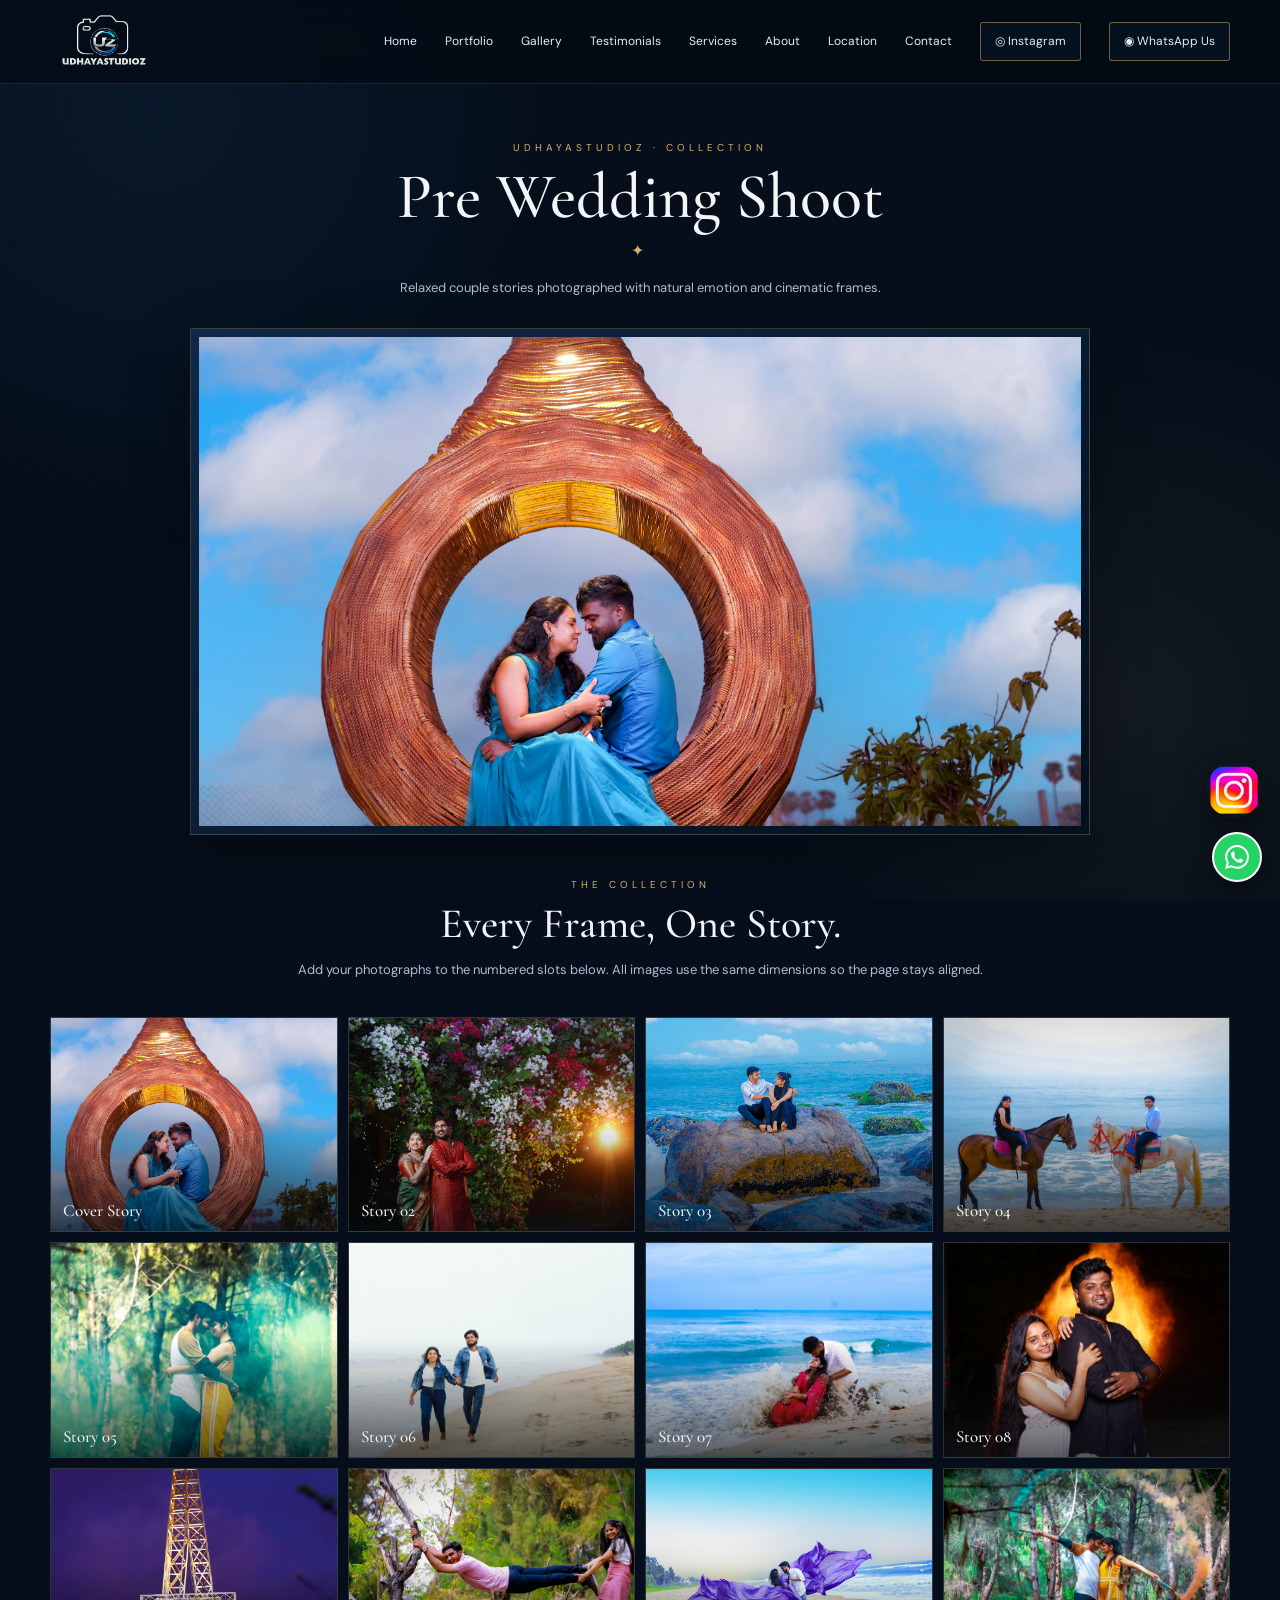
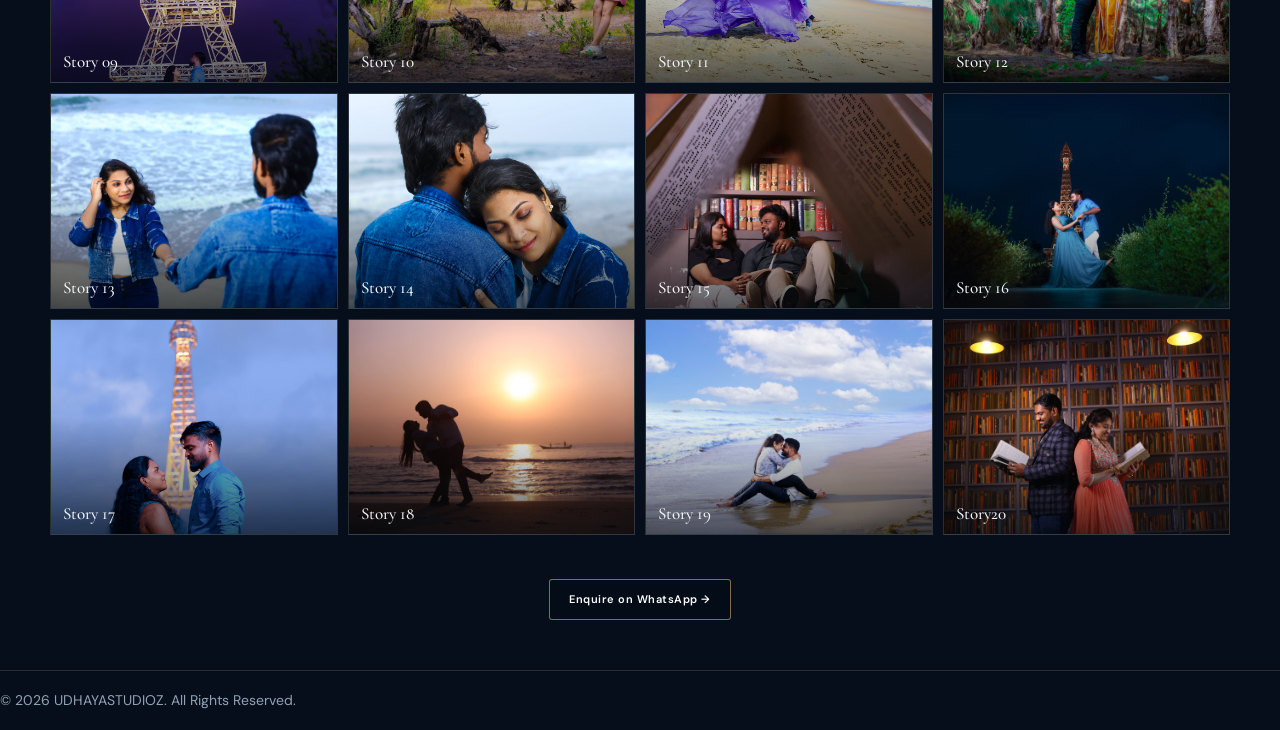
<file: collection-pre-wedding.html>
<!DOCTYPE html><html lang="en"><head><meta charset="UTF-8"><meta name="viewport" content="width=device-width, initial-scale=1.0"><title>Pre Wedding Shoot | UDHAYASTUDIOZ</title><link rel="stylesheet" href="css/style.css"></head><body><header id="header"><div class="container nav"><a class="brand" href="index.html#home"><img src="images/udhayastudioz-logo.png" alt="UDHAYASTUDIOZ logo"><span class="brand-fallback">UDHAYA<br><small>STUDIOZ</small></span></a><nav class="navlinks" id="navlinks"><a href="index.html#home">Home</a><a href="index.html#portfolio">Portfolio</a><a href="index.html#gallery">Gallery</a><a href="index.html#testimonials">Testimonials</a><a href="index.html#services">Services</a><a href="index.html#about">About</a><a href="index.html#location">Location</a><a href="index.html#contact">Contact</a><a class="nav-btn" href="https://www.instagram.com/udhayastudioz" target="_blank" rel="noopener">◎ Instagram</a><a class="nav-btn" href="https://wa.me/919677251528" target="_blank" rel="noopener">◉ WhatsApp Us</a></nav><button class="menu" id="menu" aria-label="Open menu">☰</button></div></header><main><section class="collection-hero"><div class="container"><div class="eyebrow">UDHAYASTUDIOZ · COLLECTION</div><h1>Pre Wedding Shoot</h1><div class="ornament">✦</div><p>Relaxed couple stories photographed with natural emotion and cinematic frames.</p><div class="cover-frame"><img class="" src="assets/images/pre-wedding/cover.jpg" alt="Pre Wedding Shoot cover" loading="lazy"></div><div class="section-head"><div class="eyebrow">THE COLLECTION</div><h2>Every Frame, One Story.</h2><p>Add your photographs to the numbered slots below. All images use the same dimensions so the page stays aligned.</p></div><div class="inside-grid"><div class="inside-card"><img class="portfolio-image" src="assets/images/pre-wedding/cover.jpg" alt="Pre Wedding Shoot 1" loading="lazy"><span>Cover Story</span></div><div class="inside-card"><img class="portfolio-image" src="assets/images/pre-wedding/02.jpg" alt="Pre Wedding Shoot 2" loading="lazy"><span>Story 02</span></div><div class="inside-card"><img class="portfolio-image" src="assets/images/pre-wedding/03.jpg" alt="Pre Wedding Shoot 3" loading="lazy"><span>Story 03</span></div><div class="inside-card"><img class="portfolio-image" src="assets/images/pre-wedding/04.jpg" alt="Pre Wedding Shoot 4" loading="lazy"><span>Story 04</span></div><div class="inside-card"><img class="portfolio-image" src="assets/images/pre-wedding/05.jpg" alt="Pre Wedding Shoot 5" loading="lazy"><span>Story 05</span></div><div class="inside-card"><img class="portfolio-image" src="assets/images/pre-wedding/06.jpg" alt="Pre Wedding Shoot 6" loading="lazy"><span>Story 06</span></div><div class="inside-card"><img class="portfolio-image" src="assets/images/pre-wedding/07.jpg" alt="Pre Wedding Shoot 7" loading="lazy"><span>Story 07</span></div><div class="inside-card"><img class="portfolio-image" src="assets/images/pre-wedding/08.jpg" alt="Pre Wedding Shoot 8" loading="lazy"><span>Story 08</span></div><div class="inside-card"><img class="portfolio-image" src="assets/images/pre-wedding/09.jpg" alt="Pre Wedding Shoot 9" loading="lazy"><span>Story 09</span></div><div class="inside-card"><img class="portfolio-image" src="assets/images/pre-wedding/10.jpg" alt="Pre Wedding Shoot 10" loading="lazy"><span>Story 10</span></div><div class="inside-card"><img class="portfolio-image" src="assets/images/pre-wedding/11.jpg" alt="Pre Wedding Shoot 11" loading="lazy"><span>Story 11</span></div><div class="inside-card"><img class="portfolio-image" src="assets/images/pre-wedding/12.jpg" alt="Pre Wedding Shoot 12" loading="lazy"><span>Story 12</span></div><div class="inside-card"><img class="portfolio-image" src="assets/images/pre-wedding/13.jpg" alt="Pre Wedding Shoot 13" loading="lazy"><span>Story 13</span></div><div class="inside-card"><img class="portfolio-image" src="assets/images/pre-wedding/14.jpg" alt="Pre Wedding Shoot 14" loading="lazy"><span>Story 14</span></div><div class="inside-card"><img class="portfolio-image" src="assets/images/pre-wedding/15.jpg" alt="Pre Wedding Shoot 15" loading="lazy"><span>Story 15</span></div><div class="inside-card"><img class="portfolio-image" src="assets/images/pre-wedding/16.jpg" alt="Pre Wedding Shoot 16" loading="lazy"><span>Story 16</span></div><div class="inside-card"><img class="portfolio-image" src="assets/images/pre-wedding/17.jpg" alt="Pre Wedding Shoot 17" loading="lazy"><span>Story 17</span></div><div class="inside-card"><img class="portfolio-image" src="assets/images/pre-wedding/18.jpg" alt="Pre Wedding Shoot 18" loading="lazy"><span>Story 18</span></div><div class="inside-card"><img class="portfolio-image" src="assets/images/pre-wedding/19.jpg" alt="Pre Wedding Shoot 19" loading="lazy"><span>Story 19</span></div><div class="inside-card"><img class="portfolio-image"src="assets/images/pre-wedding/20.jpg" alt="Pre Wedding Shoot 20" loading="lazy"><span>Story20</span></div></div><div class="collection-cta"><a class="btn" href="index.html#contact">Enquire on WhatsApp →</a></div></div></section></main><footer><div class="container footerin"><div class="footer-brand"><img src="images/udhayastudioz-logo.png" alt="UDHAYASTUDIOZ logo"><span>© 2026 UDHAYASTUDIOZ. All Rights Reserved.</span></div><div class="social"><a href="https://www.instagram.com/udhayastudioz" target="_blank" rel="noopener" aria-label="Instagram"><svg viewBox="0 0 24 24"><path d="M7.5 2h9A5.5 5.5 0 0 1 22 7.5v9a5.5 5.5 0 0 1-5.5 5.5h-9A5.5 5.5 0 0 1 2 16.5v-9A5.5 5.5 0 0 1 7.5 2Zm0 2A3.5 3.5 0 0 0 4 7.5v9A3.5 3.5 0 0 0 7.5 20h9a3.5 3.5 0 0 0 3.5-3.5v-9A3.5 3.5 0 0 0 16.5 4h-9ZM12 7a5 5 0 1 1 0 10 5 5 0 0 1 0-10Zm0 2a3 3 0 1 0 0 6 3 3 0 0 0 0-6Zm5.25-3.25a1.25 1.25 0 1 1 0 2.5 1.25 1.25 0 0 1 0-2.5Z"/></svg></a></div></div></footer><a class="float-ig" href="https://www.instagram.com/udhayastudioz" target="_blank" rel="noopener" aria-label="Instagram">◎</a><a class="float-wa" href="https://wa.me/919677251528" target="_blank" rel="noopener" aria-label="WhatsApp"><svg viewBox="0 0 24 24"><path d="M20.5 3.5A11.9 11.9 0 0 0 12.05 0C5.48 0 .14 5.34.14 11.91c0 2.1.55 4.15 1.59 5.96L.05 24l6.27-1.64a11.9 11.9 0 0 0 5.73 1.46h.01c6.56 0 11.9-5.34 11.9-11.91 0-3.18-1.23-6.17-3.46-8.41ZM12.06 21.8h-.01a9.87 9.87 0 0 1-5.03-1.38l-.36-.21-3.72.97.99-3.63-.23-.37a9.88 9.88 0 1 1 8.36 4.62Zm5.42-7.39c-.3-.15-1.76-.87-2.03-.97-.27-.1-.47-.15-.67.15-.2.3-.77.97-.94 1.17-.17.2-.35.22-.65.07-.3-.15-1.25-.46-2.38-1.46-.88-.78-1.48-1.74-1.65-2.03-.17-.3-.02-.46.13-.61.14-.14.3-.35.45-.52.15-.17.2-.3.3-.5.1-.2.05-.37-.02-.52-.07-.15-.67-1.61-.92-2.2-.24-.58-.49-.5-.67-.51h-.57c-.2 0-.52.07-.79.37-.27.3-1.04 1.02-1.04 2.49s1.07 2.89 1.22 3.09c.15.2 2.1 3.2 5.08 4.49.71.31 1.26.49 1.69.63.71.23 1.36.2 1.87.12.57-.09 1.76-.72 2.01-1.42.25-.7.25-1.3.17-1.42-.07-.12-.27-.2-.57-.35Z"/></svg></a><div class="lightbox" id="lightbox"><button class="lb-close">×</button><button class="lb-prev">‹</button><img id="lbImg" alt="Fullscreen photo"><button class="lb-next">›</button></div><script src="js/site.js"></script><script>document.querySelectorAll('img').forEach(img=>img.addEventListener('error',()=>{img.style.opacity='0';img.parentElement?.setAttribute('data-missing-image','Add your image here')}));const logo=document.querySelector('.brand img');if(logo)logo.addEventListener('error',()=>{logo.style.display='none';document.querySelector('.brand-fallback').style.display='block'});</script></body></html>
</file>
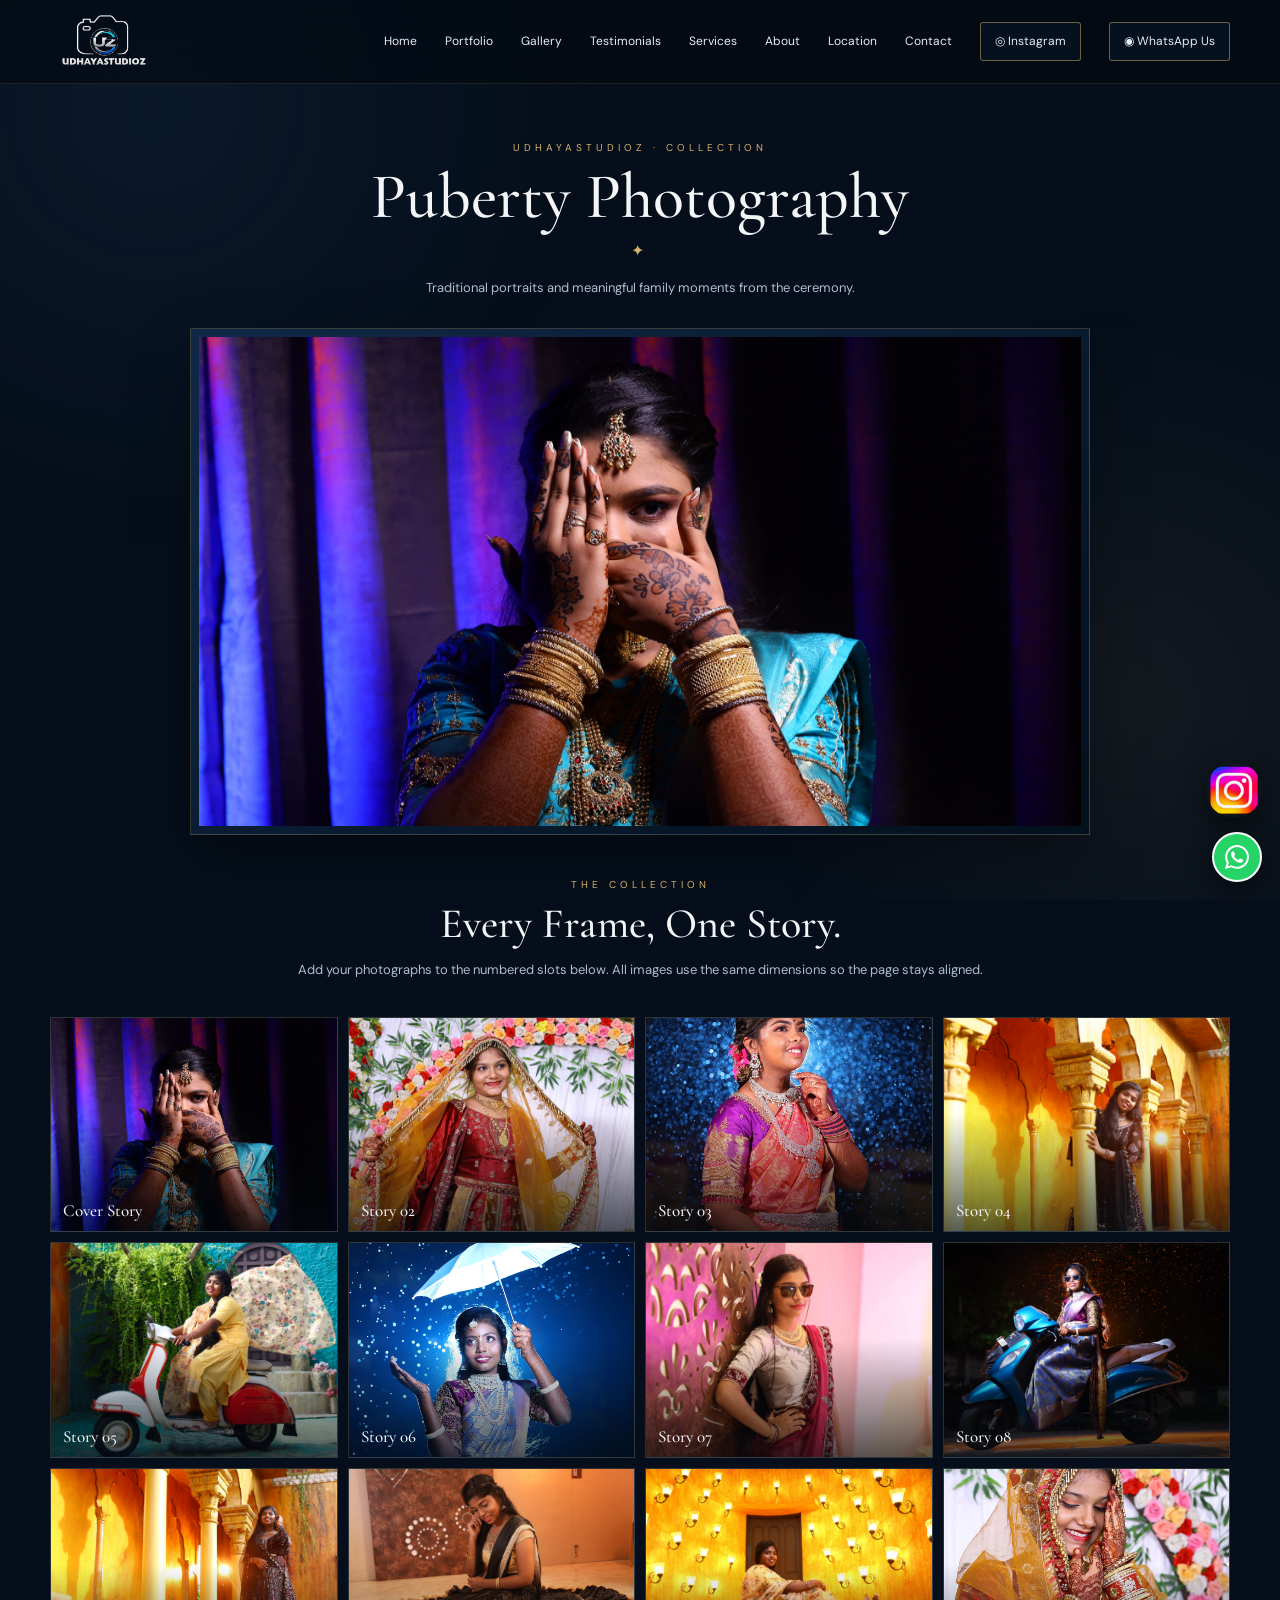
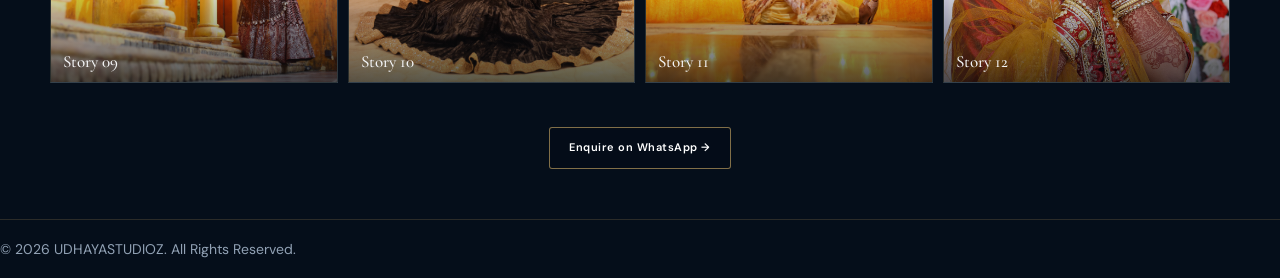
<file: collection-puberty.html>
<!DOCTYPE html><html lang="en"><head><meta charset="UTF-8"><meta name="viewport" content="width=device-width, initial-scale=1.0"><title>Puberty Photography | UDHAYASTUDIOZ</title><link rel="stylesheet" href="css/style.css"></head><body><header id="header"><div class="container nav"><a class="brand" href="index.html#home"><img src="images/udhayastudioz-logo.png" alt="UDHAYASTUDIOZ logo"><span class="brand-fallback">UDHAYA<br><small>STUDIOZ</small></span></a><nav class="navlinks" id="navlinks"><a href="index.html#home">Home</a><a href="index.html#portfolio">Portfolio</a><a href="index.html#gallery">Gallery</a><a href="index.html#testimonials">Testimonials</a><a href="index.html#services">Services</a><a href="index.html#about">About</a><a href="index.html#location">Location</a><a href="index.html#contact">Contact</a><a class="nav-btn" href="https://www.instagram.com/udhayastudioz" target="_blank" rel="noopener">◎ Instagram</a><a class="nav-btn" href="https://wa.me/919677251528" target="_blank" rel="noopener">◉ WhatsApp Us</a></nav><button class="menu" id="menu" aria-label="Open menu">☰</button></div></header><main><section class="collection-hero"><div class="container"><div class="eyebrow">UDHAYASTUDIOZ · COLLECTION</div><h1>Puberty Photography</h1><div class="ornament">✦</div><p>Traditional portraits and meaningful family moments from the ceremony.</p><div class="cover-frame"><img class="" src="assets/images/puberty/cover.jpg" alt="Puberty Photography cover" loading="lazy"></div><div class="section-head"><div class="eyebrow">THE COLLECTION</div><h2>Every Frame, One Story.</h2><p>Add your photographs to the numbered slots below. All images use the same dimensions so the page stays aligned.</p></div><div class="inside-grid"><div class="inside-card"><img class="portfolio-image" src="assets/images/puberty/cover.jpg" alt="Puberty Photography 1" loading="lazy"><span>Cover Story</span></div><div class="inside-card"><img class="portfolio-image" src="assets/images/puberty/02.jpg" alt="Puberty Photography 2" loading="lazy"><span>Story 02</span></div><div class="inside-card"><img class="portfolio-image" src="assets/images/puberty/03.jpg" alt="Puberty Photography 3" loading="lazy"><span>Story 03</span></div><div class="inside-card"><img class="portfolio-image" src="assets/images/puberty/04.jpg" alt="Puberty Photography 4" loading="lazy"><span>Story 04</span></div><div class="inside-card"><img class="portfolio-image" src="assets/images/puberty/05.jpg" alt="Puberty Photography 5" loading="lazy"><span>Story 05</span></div><div class="inside-card"><img class="portfolio-image" src="assets/images/puberty/06.jpg" alt="Puberty Photography 6" loading="lazy"><span>Story 06</span></div><div class="inside-card"><img class="portfolio-image" src="assets/images/puberty/07.jpg" alt="Puberty Photography 7" loading="lazy"><span>Story 07</span></div><div class="inside-card"><img class="portfolio-image" src="assets/images/puberty/08.jpg" alt="Puberty Photography 8" loading="lazy"><span>Story 08</span></div><div class="inside-card"><img class="portfolio-image" src="assets/images/puberty/09.jpg" alt="Puberty Photography 9" loading="lazy"><span>Story 09</span></div><div class="inside-card"><img class="portfolio-image" src="assets/images/puberty/10.jpg" alt="Puberty Photography 10" loading="lazy"><span>Story 10</span></div><div class="inside-card"><img class="portfolio-image" src="assets/images/puberty/11.jpg" alt="Puberty Photography 11" loading="lazy"><span>Story 11</span></div><div class="inside-card"><img class="portfolio-image" src="assets/images/puberty/12.jpg" alt="Puberty Photography 12" loading="lazy"><span>Story 12</span></div></div><div class="collection-cta"><a class="btn" href="index.html#contact">Enquire on WhatsApp →</a></div></div></section></main><footer><div class="container footerin"><div class="footer-brand"><img src="images/udhayastudioz-logo.png" alt="UDHAYASTUDIOZ logo"><span>© 2026 UDHAYASTUDIOZ. All Rights Reserved.</span></div><div class="social"><a href="https://www.instagram.com/udhayastudioz" target="_blank" rel="noopener" aria-label="Instagram"><svg viewBox="0 0 24 24"><path d="M7.5 2h9A5.5 5.5 0 0 1 22 7.5v9a5.5 5.5 0 0 1-5.5 5.5h-9A5.5 5.5 0 0 1 2 16.5v-9A5.5 5.5 0 0 1 7.5 2Zm0 2A3.5 3.5 0 0 0 4 7.5v9A3.5 3.5 0 0 0 7.5 20h9a3.5 3.5 0 0 0 3.5-3.5v-9A3.5 3.5 0 0 0 16.5 4h-9ZM12 7a5 5 0 1 1 0 10 5 5 0 0 1 0-10Zm0 2a3 3 0 1 0 0 6 3 3 0 0 0 0-6Zm5.25-3.25a1.25 1.25 0 1 1 0 2.5 1.25 1.25 0 0 1 0-2.5Z"/></svg></a></div></div></footer><a class="float-ig" href="https://www.instagram.com/udhayastudioz" target="_blank" rel="noopener" aria-label="Instagram">◎</a><a class="float-wa" href="https://wa.me/919677251528" target="_blank" rel="noopener" aria-label="WhatsApp"><svg viewBox="0 0 24 24"><path d="M20.5 3.5A11.9 11.9 0 0 0 12.05 0C5.48 0 .14 5.34.14 11.91c0 2.1.55 4.15 1.59 5.96L.05 24l6.27-1.64a11.9 11.9 0 0 0 5.73 1.46h.01c6.56 0 11.9-5.34 11.9-11.91 0-3.18-1.23-6.17-3.46-8.41ZM12.06 21.8h-.01a9.87 9.87 0 0 1-5.03-1.38l-.36-.21-3.72.97.99-3.63-.23-.37a9.88 9.88 0 1 1 8.36 4.62Zm5.42-7.39c-.3-.15-1.76-.87-2.03-.97-.27-.1-.47-.15-.67.15-.2.3-.77.97-.94 1.17-.17.2-.35.22-.65.07-.3-.15-1.25-.46-2.38-1.46-.88-.78-1.48-1.74-1.65-2.03-.17-.3-.02-.46.13-.61.14-.14.3-.35.45-.52.15-.17.2-.3.3-.5.1-.2.05-.37-.02-.52-.07-.15-.67-1.61-.92-2.2-.24-.58-.49-.5-.67-.51h-.57c-.2 0-.52.07-.79.37-.27.3-1.04 1.02-1.04 2.49s1.07 2.89 1.22 3.09c.15.2 2.1 3.2 5.08 4.49.71.31 1.26.49 1.69.63.71.23 1.36.2 1.87.12.57-.09 1.76-.72 2.01-1.42.25-.7.25-1.3.17-1.42-.07-.12-.27-.2-.57-.35Z"/></svg></a><div class="lightbox" id="lightbox"><button class="lb-close">×</button><button class="lb-prev">‹</button><img id="lbImg" alt="Fullscreen photo"><button class="lb-next">›</button></div><script src="js/site.js"></script><script>document.querySelectorAll('img').forEach(img=>img.addEventListener('error',()=>{img.style.opacity='0';img.parentElement?.setAttribute('data-missing-image','Add your image here')}));const logo=document.querySelector('.brand img');if(logo)logo.addEventListener('error',()=>{logo.style.display='none';document.querySelector('.brand-fallback').style.display='block'});</script></body></html>
</file>
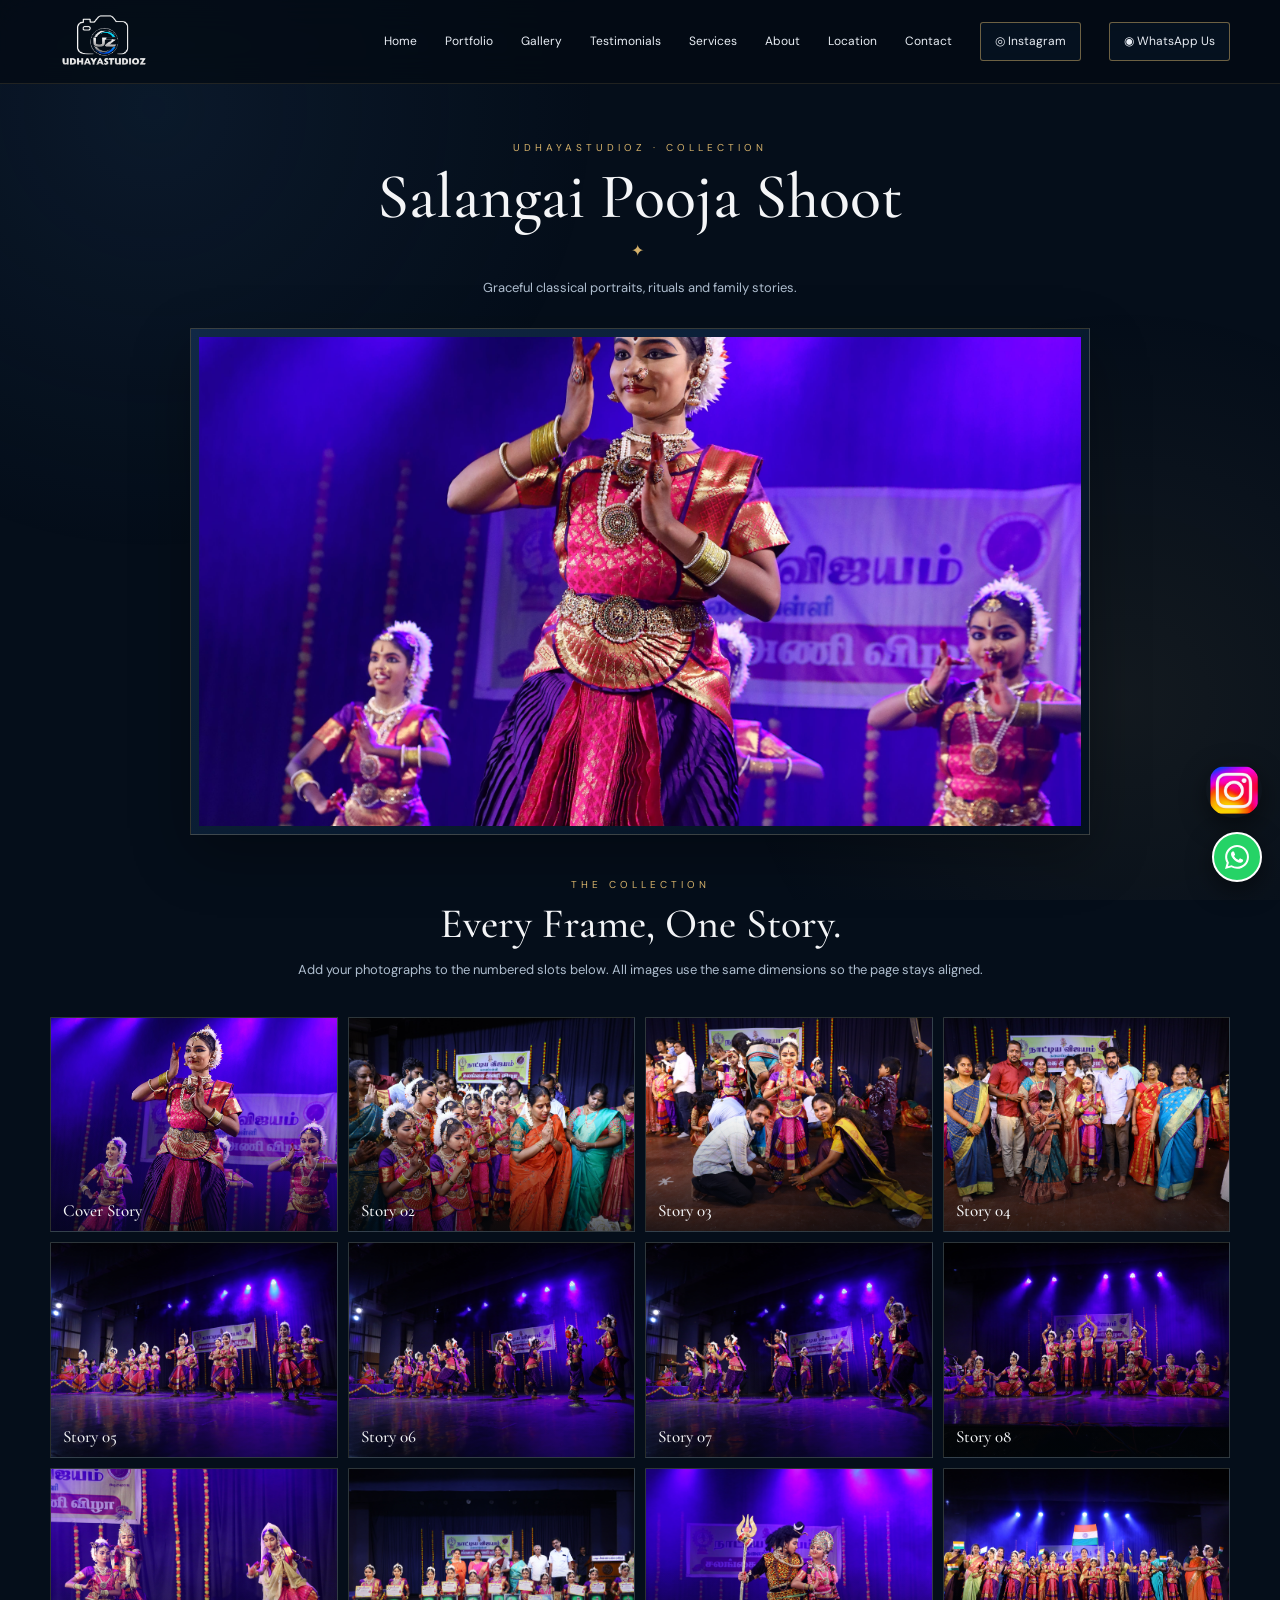
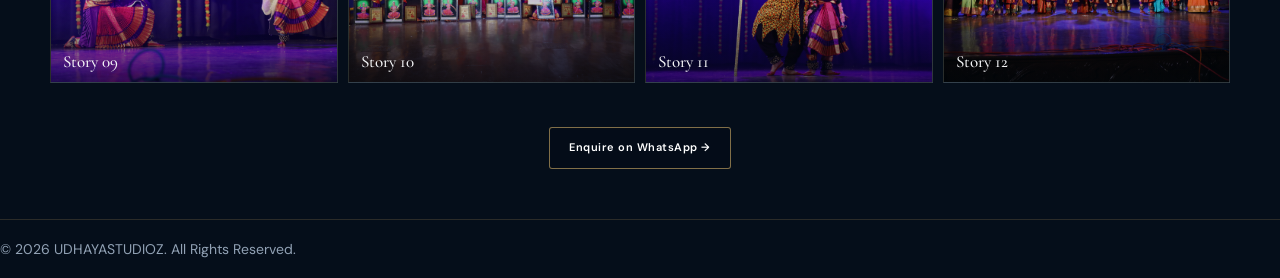
<file: collection-salangai-pooja.html>
<!DOCTYPE html><html lang="en"><head><meta charset="UTF-8"><meta name="viewport" content="width=device-width, initial-scale=1.0"><title>Salangai Pooja Shoot | UDHAYASTUDIOZ</title><link rel="stylesheet" href="css/style.css"></head><body><header id="header"><div class="container nav"><a class="brand" href="index.html#home"><img src="images/udhayastudioz-logo.png" alt="UDHAYASTUDIOZ logo"><span class="brand-fallback">UDHAYA<br><small>STUDIOZ</small></span></a><nav class="navlinks" id="navlinks"><a href="index.html#home">Home</a><a href="index.html#portfolio">Portfolio</a><a href="index.html#gallery">Gallery</a><a href="index.html#testimonials">Testimonials</a><a href="index.html#services">Services</a><a href="index.html#about">About</a><a href="index.html#location">Location</a><a href="index.html#contact">Contact</a><a class="nav-btn" href="https://www.instagram.com/udhayastudioz" target="_blank" rel="noopener">◎ Instagram</a><a class="nav-btn" href="https://wa.me/919677251528" target="_blank" rel="noopener">◉ WhatsApp Us</a></nav><button class="menu" id="menu" aria-label="Open menu">☰</button></div></header><main><section class="collection-hero"><div class="container"><div class="eyebrow">UDHAYASTUDIOZ · COLLECTION</div><h1>Salangai Pooja Shoot</h1><div class="ornament">✦</div><p>Graceful classical portraits, rituals and family stories.</p><div class="cover-frame"><img class="" src="assets/images/salangai-pooja/cover.jpg" alt="Salangai Pooja Shoot cover" loading="lazy"></div><div class="section-head"><div class="eyebrow">THE COLLECTION</div><h2>Every Frame, One Story.</h2><p>Add your photographs to the numbered slots below. All images use the same dimensions so the page stays aligned.</p></div><div class="inside-grid"><div class="inside-card"><img class="portfolio-image" src="assets/images/salangai-pooja/cover.jpg" alt="Salangai Pooja Shoot 1" loading="lazy"><span>Cover Story</span></div><div class="inside-card"><img class="portfolio-image" src="assets/images/salangai-pooja/02.jpg" alt="Salangai Pooja Shoot 2" loading="lazy"><span>Story 02</span></div><div class="inside-card"><img class="portfolio-image" src="assets/images/salangai-pooja/03.jpg" alt="Salangai Pooja Shoot 3" loading="lazy"><span>Story 03</span></div><div class="inside-card"><img class="portfolio-image" src="assets/images/salangai-pooja/04.jpg" alt="Salangai Pooja Shoot 4" loading="lazy"><span>Story 04</span></div><div class="inside-card"><img class="portfolio-image" src="assets/images/salangai-pooja/05.jpg" alt="Salangai Pooja Shoot 5" loading="lazy"><span>Story 05</span></div><div class="inside-card"><img class="portfolio-image" src="assets/images/salangai-pooja/06.jpg" alt="Salangai Pooja Shoot 6" loading="lazy"><span>Story 06</span></div><div class="inside-card"><img class="portfolio-image" src="assets/images/salangai-pooja/07.jpg" alt="Salangai Pooja Shoot 7" loading="lazy"><span>Story 07</span></div><div class="inside-card"><img class="portfolio-image" src="assets/images/salangai-pooja/08.jpg" alt="Salangai Pooja Shoot 8" loading="lazy"><span>Story 08</span></div><div class="inside-card"><img class="portfolio-image" src="assets/images/salangai-pooja/09.jpg" alt="Salangai Pooja Shoot 9" loading="lazy"><span>Story 09</span></div><div class="inside-card"><img class="portfolio-image" src="assets/images/salangai-pooja/10.jpg" alt="Salangai Pooja Shoot 10" loading="lazy"><span>Story 10</span></div><div class="inside-card"><img class="portfolio-image" src="assets/images/salangai-pooja/11.jpg" alt="Salangai Pooja Shoot 11" loading="lazy"><span>Story 11</span></div><div class="inside-card"><img class="portfolio-image" src="assets/images/salangai-pooja/12.jpg" alt="Salangai Pooja Shoot 12" loading="lazy"><span>Story 12</span></div></div><div class="collection-cta"><a class="btn" href="index.html#contact">Enquire on WhatsApp →</a></div></div></section></main><footer><div class="container footerin"><div class="footer-brand"><img src="images/udhayastudioz-logo.png" alt="UDHAYASTUDIOZ logo"><span>© 2026 UDHAYASTUDIOZ. All Rights Reserved.</span></div><div class="social"><a href="https://www.instagram.com/udhayastudioz" target="_blank" rel="noopener" aria-label="Instagram"><svg viewBox="0 0 24 24"><path d="M7.5 2h9A5.5 5.5 0 0 1 22 7.5v9a5.5 5.5 0 0 1-5.5 5.5h-9A5.5 5.5 0 0 1 2 16.5v-9A5.5 5.5 0 0 1 7.5 2Zm0 2A3.5 3.5 0 0 0 4 7.5v9A3.5 3.5 0 0 0 7.5 20h9a3.5 3.5 0 0 0 3.5-3.5v-9A3.5 3.5 0 0 0 16.5 4h-9ZM12 7a5 5 0 1 1 0 10 5 5 0 0 1 0-10Zm0 2a3 3 0 1 0 0 6 3 3 0 0 0 0-6Zm5.25-3.25a1.25 1.25 0 1 1 0 2.5 1.25 1.25 0 0 1 0-2.5Z"/></svg></a></div></div></footer><a class="float-ig" href="https://www.instagram.com/udhayastudioz" target="_blank" rel="noopener" aria-label="Instagram">◎</a><a class="float-wa" href="https://wa.me/919677251528" target="_blank" rel="noopener" aria-label="WhatsApp"><svg viewBox="0 0 24 24"><path d="M20.5 3.5A11.9 11.9 0 0 0 12.05 0C5.48 0 .14 5.34.14 11.91c0 2.1.55 4.15 1.59 5.96L.05 24l6.27-1.64a11.9 11.9 0 0 0 5.73 1.46h.01c6.56 0 11.9-5.34 11.9-11.91 0-3.18-1.23-6.17-3.46-8.41ZM12.06 21.8h-.01a9.87 9.87 0 0 1-5.03-1.38l-.36-.21-3.72.97.99-3.63-.23-.37a9.88 9.88 0 1 1 8.36 4.62Zm5.42-7.39c-.3-.15-1.76-.87-2.03-.97-.27-.1-.47-.15-.67.15-.2.3-.77.97-.94 1.17-.17.2-.35.22-.65.07-.3-.15-1.25-.46-2.38-1.46-.88-.78-1.48-1.74-1.65-2.03-.17-.3-.02-.46.13-.61.14-.14.3-.35.45-.52.15-.17.2-.3.3-.5.1-.2.05-.37-.02-.52-.07-.15-.67-1.61-.92-2.2-.24-.58-.49-.5-.67-.51h-.57c-.2 0-.52.07-.79.37-.27.3-1.04 1.02-1.04 2.49s1.07 2.89 1.22 3.09c.15.2 2.1 3.2 5.08 4.49.71.31 1.26.49 1.69.63.71.23 1.36.2 1.87.12.57-.09 1.76-.72 2.01-1.42.25-.7.25-1.3.17-1.42-.07-.12-.27-.2-.57-.35Z"/></svg></a><div class="lightbox" id="lightbox"><button class="lb-close">×</button><button class="lb-prev">‹</button><img id="lbImg" alt="Fullscreen photo"><button class="lb-next">›</button></div><script src="js/site.js"></script><script>document.querySelectorAll('img').forEach(img=>img.addEventListener('error',()=>{img.style.opacity='0';img.parentElement?.setAttribute('data-missing-image','Add your image here')}));const logo=document.querySelector('.brand img');if(logo)logo.addEventListener('error',()=>{logo.style.display='none';document.querySelector('.brand-fallback').style.display='block'});</script></body></html>
</file>
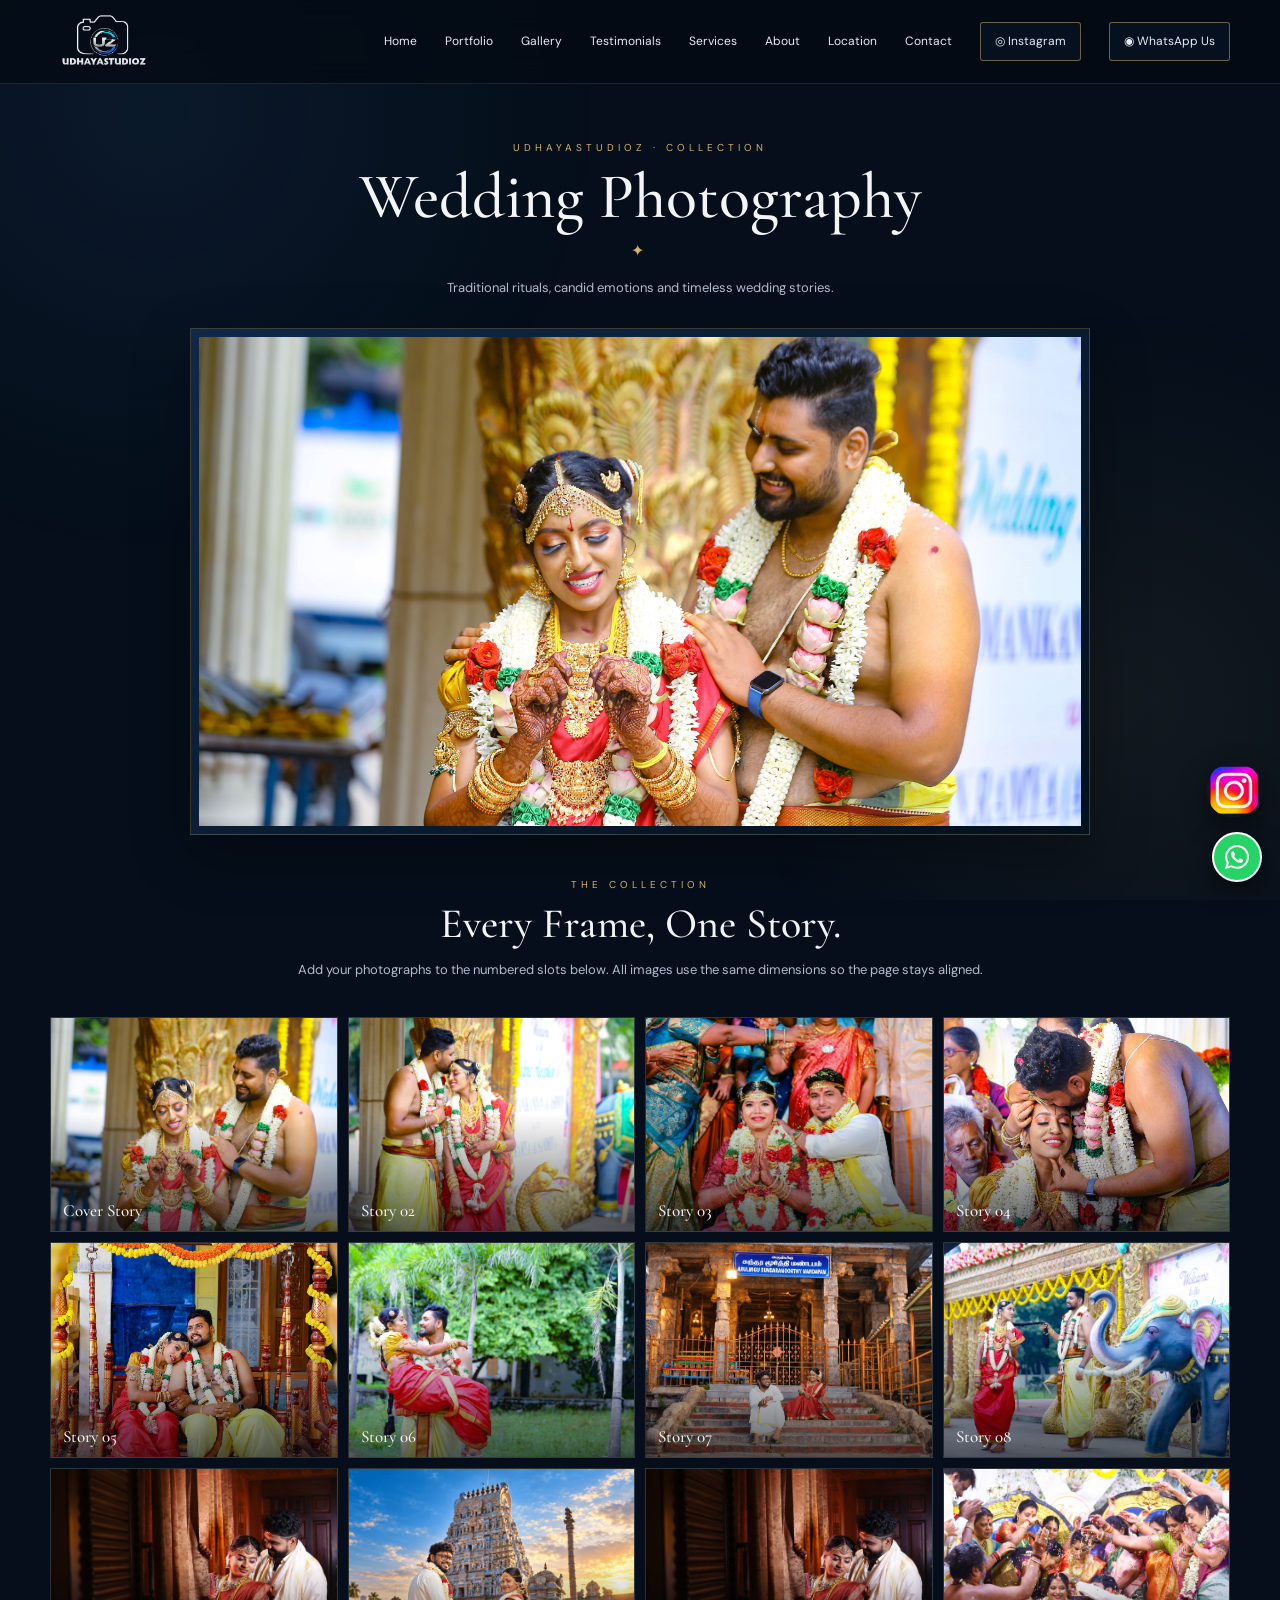
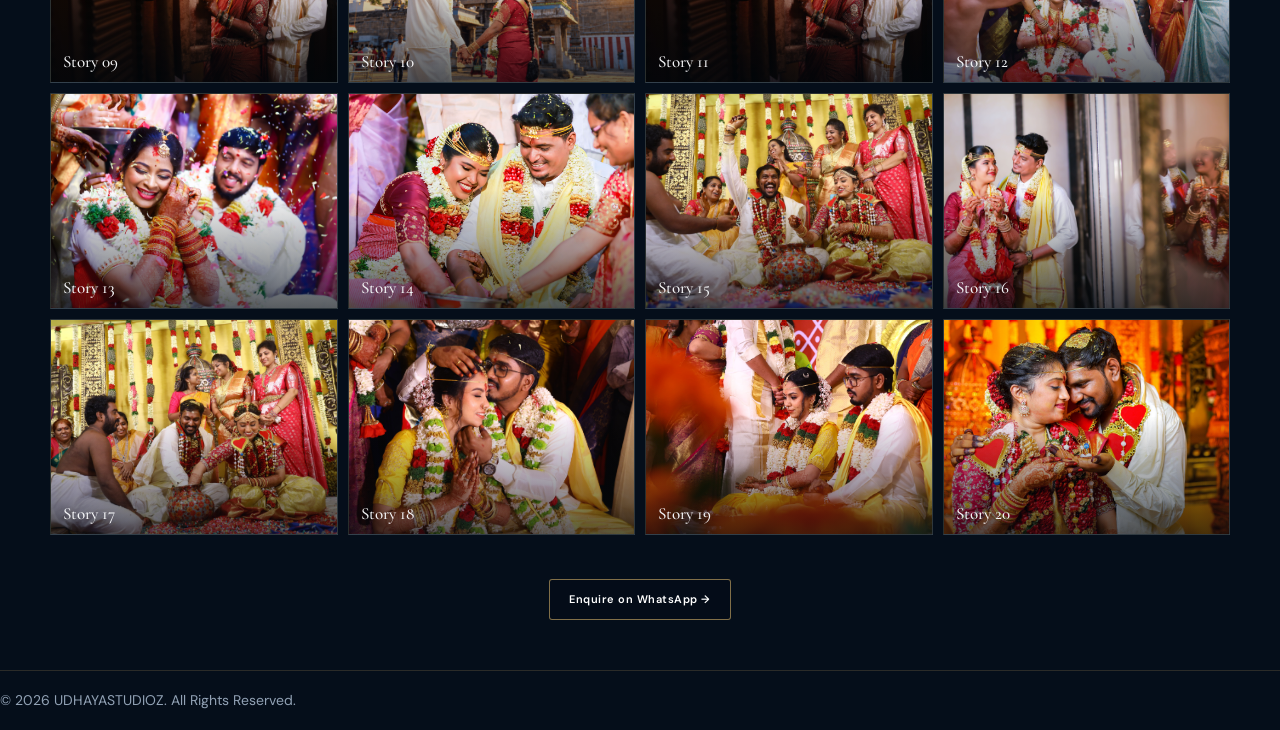
<file: collection-wedding.html>
<!DOCTYPE html><html lang="en"><head><meta charset="UTF-8"><meta name="viewport" content="width=device-width, initial-scale=1.0"><title>Wedding Photography | UDHAYASTUDIOZ</title><link rel="stylesheet" href="css/style.css"></head><body><header id="header"><div class="container nav"><a class="brand" href="index.html#home"><img src="images/udhayastudioz-logo.png" alt="UDHAYASTUDIOZ logo"><span class="brand-fallback">UDHAYA<br><small>STUDIOZ</small></span></a><nav class="navlinks" id="navlinks"><a href="index.html#home">Home</a><a href="index.html#portfolio">Portfolio</a><a href="index.html#gallery">Gallery</a><a href="index.html#testimonials">Testimonials</a><a href="index.html#services">Services</a><a href="index.html#about">About</a><a href="index.html#location">Location</a><a href="index.html#contact">Contact</a><a class="nav-btn" href="https://www.instagram.com/udhayastudioz" target="_blank" rel="noopener">◎ Instagram</a><a class="nav-btn" href="https://wa.me/919677251528" target="_blank" rel="noopener">◉ WhatsApp Us</a></nav><button class="menu" id="menu" aria-label="Open menu">☰</button></div></header><main><section class="collection-hero"><div class="container"><div class="eyebrow">UDHAYASTUDIOZ · COLLECTION</div><h1>Wedding Photography</h1><div class="ornament">✦</div><p>Traditional rituals, candid emotions and timeless wedding stories.</p><div class="cover-frame"><img class="" src="assets/images/wedding/cover.jpg" alt="Wedding Photography cover" loading="lazy"></div><div class="section-head"><div class="eyebrow">THE COLLECTION</div><h2>Every Frame, One Story.</h2><p>Add your photographs to the numbered slots below. All images use the same dimensions so the page stays aligned.</p></div><div class="inside-grid"><div class="inside-card"><img class="portfolio-image" src="assets/images/wedding/cover.jpg" alt="Wedding Photography 1" loading="lazy"><span>Cover Story</span></div><div class="inside-card"><img class="portfolio-image" src="assets/images/wedding/02.jpg" alt="Wedding Photography 2" loading="lazy"><span>Story 02</span></div><div class="inside-card"><img class="portfolio-image" src="assets/images/wedding/03.jpg" alt="Wedding Photography 3" loading="lazy"><span>Story 03</span></div><div class="inside-card"><img class="portfolio-image" src="assets/images/wedding/04.jpg" alt="Wedding Photography 4" loading="lazy"><span>Story 04</span></div><div class="inside-card"><img class="portfolio-image" src="assets/images/wedding/05.jpg" alt="Wedding Photography 5" loading="lazy"><span>Story 05</span></div><div class="inside-card"><img class="portfolio-image" src="assets/images/wedding/06.jpg" alt="Wedding Photography 6" loading="lazy"><span>Story 06</span></div><div class="inside-card"><img class="portfolio-image" src="assets/images/wedding/07.jpg" alt="Wedding Photography 7" loading="lazy"><span>Story 07</span></div><div class="inside-card"><img class="portfolio-image" src="assets/images/wedding/08.jpg" alt="Wedding Photography 8" loading="lazy"><span>Story 08</span></div><div class="inside-card"><img class="portfolio-image" src="assets/images/wedding/09.jpg" alt="Wedding Photography 9" loading="lazy"><span>Story 09</span></div><div class="inside-card"><img class="portfolio-image" src="assets/images/wedding/10.jpg" alt="Wedding Photography 10" loading="lazy"><span>Story 10</span></div><div class="inside-card"><img class="portfolio-image" src="assets/images/wedding/11.jpg" alt="Wedding Photography 11" loading="lazy"><span>Story 11</span></div><div class="inside-card"><img class="portfolio-image"
src="assets/images/wedding/12.jpg" alt="Wedding Photography 12" loading="lazy"><span>Story 12</span></div><div class="inside-card"><img class="portfolio-image"
src="assets/images/wedding/13.jpg" alt="Wedding Photography 13" loading="lazy"><span>Story 13</span></div><div class="inside-card"><img class="portfolio-image"
src="assets/images/wedding/14.jpg" alt="Wedding Photography 14" loading="lazy"><span>Story 14</span></div><div class="inside-card"><img class="portfolio-image"
src="assets/images/wedding/15.jpg" alt="Wedding Photography 15" loading="lazy"><span>Story 15</span></div><div class="inside-card"><img class="portfolio-image"
src="assets/images/wedding/16.jpg" alt="Wedding Photography 16" loading="lazy"><span>Story 16</span></div><div class="inside-card"><img class="portfolio-image"
src="assets/images/wedding/17.jpg" alt="Wedding Photography 17" loading="lazy"><span>Story 17</span></div><div class="inside-card"><img class="portfolio-image"
src="assets/images/wedding/18.jpg" alt="Wedding Photography 18" loading="lazy"><span>Story 18</span></div><div class="inside-card"><img class="portfolio-image"
src="assets/images/wedding/19.jpg" alt="Wedding Photography 19" loading="lazy"><span>Story 19</span></div><div class="inside-card"><img class="portfolio-image"
src="assets/images/wedding/20.jpg" alt="Wedding Photography 20" loading="lazy"><span>Story 20</span></div></div><div class="collection-cta"><a class="btn" href="index.html#contact">Enquire on WhatsApp →</a></div></div></section></main><footer><div class="container footerin"><div class="footer-brand"><img src="images/udhayastudioz-logo.png" alt="UDHAYASTUDIOZ logo"><span>© 2026 UDHAYASTUDIOZ. All Rights Reserved.</span></div><div class="social"><a href="https://www.instagram.com/udhayastudioz" target="_blank" rel="noopener" aria-label="Instagram"><svg viewBox="0 0 24 24"><path d="M7.5 2h9A5.5 5.5 0 0 1 22 7.5v9a5.5 5.5 0 0 1-5.5 5.5h-9A5.5 5.5 0 0 1 2 16.5v-9A5.5 5.5 0 0 1 7.5 2Zm0 2A3.5 3.5 0 0 0 4 7.5v9A3.5 3.5 0 0 0 7.5 20h9a3.5 3.5 0 0 0 3.5-3.5v-9A3.5 3.5 0 0 0 16.5 4h-9ZM12 7a5 5 0 1 1 0 10 5 5 0 0 1 0-10Zm0 2a3 3 0 1 0 0 6 3 3 0 0 0 0-6Zm5.25-3.25a1.25 1.25 0 1 1 0 2.5 1.25 1.25 0 0 1 0-2.5Z"/></svg></a></div></div></footer><a class="float-ig" href="https://www.instagram.com/udhayastudioz" target="_blank" rel="noopener" aria-label="Instagram">◎</a><a class="float-wa" href="https://wa.me/919677251528" target="_blank" rel="noopener" aria-label="WhatsApp"><svg viewBox="0 0 24 24"><path d="M20.5 3.5A11.9 11.9 0 0 0 12.05 0C5.48 0 .14 5.34.14 11.91c0 2.1.55 4.15 1.59 5.96L.05 24l6.27-1.64a11.9 11.9 0 0 0 5.73 1.46h.01c6.56 0 11.9-5.34 11.9-11.91 0-3.18-1.23-6.17-3.46-8.41ZM12.06 21.8h-.01a9.87 9.87 0 0 1-5.03-1.38l-.36-.21-3.72.97.99-3.63-.23-.37a9.88 9.88 0 1 1 8.36 4.62Zm5.42-7.39c-.3-.15-1.76-.87-2.03-.97-.27-.1-.47-.15-.67.15-.2.3-.77.97-.94 1.17-.17.2-.35.22-.65.07-.3-.15-1.25-.46-2.38-1.46-.88-.78-1.48-1.74-1.65-2.03-.17-.3-.02-.46.13-.61.14-.14.3-.35.45-.52.15-.17.2-.3.3-.5.1-.2.05-.37-.02-.52-.07-.15-.67-1.61-.92-2.2-.24-.58-.49-.5-.67-.51h-.57c-.2 0-.52.07-.79.37-.27.3-1.04 1.02-1.04 2.49s1.07 2.89 1.22 3.09c.15.2 2.1 3.2 5.08 4.49.71.31 1.26.49 1.69.63.71.23 1.36.2 1.87.12.57-.09 1.76-.72 2.01-1.42.25-.7.25-1.3.17-1.42-.07-.12-.27-.2-.57-.35Z"/></svg></a><div class="lightbox" id="lightbox"><button class="lb-close">×</button><button class="lb-prev">‹</button><img id="lbImg" alt="Fullscreen photo"><button class="lb-next">›</button></div><script src="js/site.js"></script><script>document.querySelectorAll('img').forEach(img=>img.addEventListener('error',()=>{img.style.opacity='0';img.parentElement?.setAttribute('data-missing-image','Add your image here')}));const logo=document.querySelector('.brand img');if(logo)logo.addEventListener('error',()=>{logo.style.display='none';document.querySelector('.brand-fallback').style.display='block'});</script></body></html>
</file>
<file: css/style.css>
@import url('https://fonts.googleapis.com/css2?family=Allura&family=Cormorant+Garamond:wght@400;500;600;700&family=DM+Sans:wght@400;500;600;700&display=swap');
:root{--bg:#050e1a;--panel:#09182a;--panel2:#0d2138;--gold:#d5b16a;--gold2:#e7c987;--text:#f4f5f7;--muted:#aebdce;--line:rgba(213,177,106,.24);--blue-line:rgba(151,177,208,.20);--max:1180px}
*{box-sizing:border-box;margin:0;padding:0}html{scroll-behavior:smooth}body{background:var(--bg);color:var(--text);font-family:'DM Sans',sans-serif;line-height:1.6;overflow-x:hidden}a{text-decoration:none;color:inherit}img,video{display:block;width:100%;height:100%;object-fit:cover}button,input,textarea{font:inherit}.container{width:min(var(--max),calc(100% - 48px));margin:auto}
body:before{content:'';position:fixed;inset:0;pointer-events:none;z-index:-1;background:radial-gradient(circle at 12% 12%,rgba(32,65,103,.22),transparent 32%),radial-gradient(circle at 88% 78%,rgba(213,177,106,.07),transparent 30%)}
header{position:fixed;z-index:100;inset:0 0 auto;height:84px;background:rgba(3,10,18,.72);backdrop-filter:blur(16px);border-bottom:1px solid rgba(213,177,106,.14);transition:.3s}header.scrolled{background:rgba(3,10,18,.96)}.nav{height:100%;display:flex;align-items:center;justify-content:space-between}.brand{display:flex;align-items:center;gap:10px;min-width:170px}.brand img{width:140px;height:auto;max-height:60px;object-fit:contain;object-position:left center}.brand-fallback{display:none;font-family:'Cormorant Garamond',serif;font-size:24px;letter-spacing:2px;line-height:.9}.brand-fallback small{display:block;font:700 7px 'DM Sans';letter-spacing:4px;text-align:center;color:var(--gold);margin-top:5px}.navlinks{display:flex;align-items:center;gap:28px;font-size:12px}.navlinks a{position:relative;color:#e8edf4;white-space:nowrap}.navlinks a:hover,.navlinks a.active{color:var(--gold2)}.navlinks a.active:after{content:'';position:absolute;left:0;right:0;bottom:-10px;width:25px;height:1px;background:var(--gold);margin:auto}.nav-btn{border:1px solid rgba(213,177,106,.5);padding:9px 14px;border-radius:3px;background:rgba(10,27,46,.45)}.menu{display:none;background:none;border:0;color:#fff;font-size:28px}
.hero{height:100vh;min-height:690px;position:relative;overflow:hidden;background:#020912}.slide{position:absolute;inset:0;opacity:0;transform:scale(1.05);transition:opacity 1s ease,transform 7s ease}.slide.active{opacity:1;transform:scale(1)}.slide img{object-position:center}.slide:after{content:'';position:absolute;inset:0;background:linear-gradient(90deg,rgba(2,9,17,.88),rgba(2,9,17,.24) 48%,rgba(2,9,17,.66)),linear-gradient(0deg,rgba(2,9,17,.85),transparent 40%)}.hero-copy{position:absolute;z-index:3;right:10%;top:50%;transform:translateY(-42%);text-align:center;width:min(520px,46%)}.kicker{font-size:11px;letter-spacing:5px}.script{font:400 82px/1 'Allura',cursive;color:var(--gold2)}.hero-title{font:500 68px/.9 'Cormorant Garamond',serif;color:#f0f2f5}.hero-copy p{font-size:10px;letter-spacing:5px;margin:18px 0 25px;color:#d9e2eb}.btn{display:inline-flex;align-items:center;justify-content:center;border:1px solid rgba(213,177,106,.6);background:rgba(4,13,23,.38);color:#fff;padding:11px 19px;border-radius:3px;font-size:11px;font-weight:600;letter-spacing:.5px;transition:.25s}.btn:hover{background:var(--gold);color:#08111d}.hero-dots{position:absolute;z-index:4;bottom:18px;left:50%;transform:translateX(-50%);display:flex;gap:9px}.hero-dot{width:9px;height:9px;border:0;border-radius:50%;background:#cbd6e2;opacity:.55}.hero-dot.active{opacity:1;background:#fff}.arrow{position:absolute;z-index:5;top:50%;transform:translateY(-50%);width:40px;height:40px;border:1px solid rgba(255,255,255,.55);border-radius:50%;background:rgba(0,0,0,.3);color:#fff;cursor:pointer;font-size:22px}.arrow.prev{left:35px}.arrow.next{right:35px}
.section{padding:82px 0;border-top:1px solid rgba(213,177,106,.12)}.section-head{text-align:center;margin-bottom:36px}.eyebrow{font-size:10px;letter-spacing:4px;text-transform:uppercase;color:var(--gold);margin-bottom:9px}.section-head h2{font:500 42px/1.05 'Cormorant Garamond',serif;color:#f3f4f6}.section-head p{max-width:780px;margin:10px auto 0;color:var(--muted);font-size:13px}.ornament{color:var(--gold);margin-top:9px;letter-spacing:5px}
.portfolio-category{padding:54px 0 0;border-top:1px solid var(--blue-line);margin-top:48px}.portfolio-category:first-of-type{border-top:0;margin-top:0}.category-heading{display:flex;justify-content:space-between;align-items:end;gap:24px;margin-bottom:20px}.category-index{display:block;color:var(--gold);font-size:10px;letter-spacing:4px;margin-bottom:7px}.category-heading h3{font:500 36px/1.05 'Cormorant Garamond',serif}.category-heading p{color:var(--muted);font-size:13px;margin-top:5px}.category-link{border:1px solid rgba(213,177,106,.42);padding:10px 14px;font-size:10px;letter-spacing:1.5px;white-space:nowrap}.category-link:hover{background:var(--gold);color:#08111d}.category-grid{display:grid;grid-template-columns:repeat(4,1fr);gap:10px}.category-image{position:relative;display:block;aspect-ratio:4/3;overflow:hidden;border:1px solid rgba(213,177,106,.18);background:linear-gradient(145deg,#102846,#03101d);box-shadow:0 12px 30px rgba(0,0,0,.2)}.category-image img{transition:.6s}.category-image:after{content:'';position:absolute;inset:0;background:linear-gradient(0deg,rgba(1,7,13,.9),transparent 58%)}.category-image:hover img{transform:scale(1.05);filter:brightness(.8)}.category-image span{position:absolute;z-index:2;left:14px;bottom:13px;font:500 19px/1 'Cormorant Garamond',serif;color:#fff}
.family-grid{display:grid;grid-template-columns:repeat(4,1fr);gap:10px}.family-card{position:relative;aspect-ratio:4/3;overflow:hidden;border:1px solid rgba(213,177,106,.18);background:linear-gradient(145deg,#102846,#03101d)}.family-card img{transition:.6s}.family-card:after{content:'';position:absolute;inset:0;background:linear-gradient(0deg,rgba(1,7,13,.92),transparent 60%)}.family-card:hover img{transform:scale(1.05);filter:brightness(.8)}.family-card .family-text{position:absolute;z-index:2;left:14px;right:10px;bottom:13px}.family-text b{display:block;font:500 19px/1.05 'Cormorant Garamond',serif}.family-text small{display:block;margin-top:5px;color:#d3dde8;font-size:9px;letter-spacing:1.4px;text-transform:uppercase}
.gallery-grid{display:grid;grid-template-columns:repeat(4,1fr);gap:10px}.gallery-card{aspect-ratio:1/1;position:relative;overflow:hidden;border:1px solid rgba(213,177,106,.16);background:linear-gradient(145deg,#102846,#03101d)}.gallery-card img{transition:.6s}.gallery-card:after{content:'';position:absolute;inset:0;background:linear-gradient(0deg,rgba(1,7,13,.86),transparent 55%)}.gallery-card:hover img{transform:scale(1.06)}.gallery-card span{position:absolute;z-index:2;left:12px;bottom:11px;font:500 17px 'Cormorant Garamond',serif}
.testimonial-grid{display:grid;grid-template-columns:repeat(3,1fr);gap:16px}.testimonial{position:relative;min-height:220px;padding:25px;background:linear-gradient(145deg,#0d2138,#06111e);border:1px solid rgba(213,177,106,.2)}.quote{font:48px/1 Georgia;color:var(--gold);margin-bottom:9px}.testimonial p{font:500 20px/1.3 'Cormorant Garamond',serif;color:#f1f3f6}.stars{margin:17px 0 10px;color:var(--gold2);letter-spacing:2px;font-size:12px}.client{display:flex;gap:10px;align-items:center}.avatar{width:35px;height:35px;border:1px solid rgba(213,177,106,.5);border-radius:50%;display:grid;place-items:center;color:var(--gold2);font-size:11px}.client b{font-size:11px}.client small{display:block;color:#8394a8;font-size:9px;margin-top:2px}
.about-short{display:grid;grid-template-columns:46% 54%;align-items:stretch;border:1px solid rgba(213,177,106,.2);background:linear-gradient(145deg,#0b1c30,#040d18);overflow:hidden}.about-photo{min-height:430px;background:linear-gradient(145deg,#102846,#03101d)}.about-copy{padding:48px 55px;display:flex;align-items:center}.about-copy h2{font:500 49px/.9 'Cormorant Garamond',serif}.about-copy h2 em{font:400 43px/1 'Allura',cursive;color:var(--gold2)}.about-copy p{color:#bdc9d8;font-size:13px;line-height:1.85;margin:20px 0}.about-copy .signature{font:400 34px 'Allura',cursive;color:var(--gold2)}
.location-wrap{display:grid;grid-template-columns:42% 58%;border:1px solid rgba(213,177,106,.22);background:linear-gradient(145deg,#0c1d31,#040d18);overflow:hidden}.location-copy{padding:42px;display:flex;flex-direction:column;justify-content:center}.location-copy h2{font:500 48px/.95 'Cormorant Garamond',serif}.location-copy p,.location-address{font-size:12px;color:#b8c6d6;margin-top:14px}.location-address{line-height:1.7}.location-map{min-height:420px}.location-map iframe{border:0;width:100%;height:100%;min-height:420px;filter:saturate(.85) contrast(.98)}
.contact-wrap{display:grid;grid-template-columns:38% 62%;border:1px solid rgba(213,177,106,.22);background:linear-gradient(145deg,#0b1c30,#040d18);padding:26px}.contact-info{padding:16px 25px}.contact-info h2{font:500 36px/1 'Cormorant Garamond',serif}.contact-info p{font-size:12px;color:#b8c6d6;margin:18px 0}.contact-row{font-size:12px;color:#c8d2de;margin:11px 0}.form .field{margin-bottom:10px}.field input,.field textarea{width:100%;background:#102238;border:1px solid rgba(213,177,106,.16);color:#fff;padding:13px;outline:0;font-size:12px}.field textarea{height:110px;resize:vertical}.form button{width:100%;border:0;background:linear-gradient(90deg,#b8904d,#e7c987);color:#07111c;font-weight:700;padding:13px;cursor:pointer}.wa-btn{background:#25d366!important;color:#04120a!important;border-color:#25d366!important}
footer{border-top:1px solid rgba(213,177,106,.18);padding:18px 0}.footerin{display:flex;justify-content:space-between;align-items:center;gap:20px}.footer-brand{display:flex;align-items:center;gap:12px}.footer-brand img{width:105px;height:auto;max-height:42px}.footer-brand span{font-size:10px;color:#92a2b5}.social{display:flex;gap:8px}.social a{width:40px;height:40px;border:1px solid rgba(213,177,106,.5);border-radius:50%;display:grid;place-items:center}.social svg{width:20px;height:20px;fill:currentColor}
.float-ig,.float-wa{position:fixed;z-index:9999;right:18px;width:50px;height:50px;border-radius:50%;display:grid;place-items:center;color:#fff;box-shadow:0 8px 24px rgba(0,0,0,.5);text-decoration:none}.float-ig{bottom:82px;background:linear-gradient(135deg,#f58529,#dd2a7b 48%,#8134af 78%,#515bd4);font-size:24px}.float-wa{bottom:18px;background:#25d366;border:2px solid #fff}.float-wa svg{width:24px;height:24px;fill:#fff}
/* Collection pages */.collection-hero{padding:140px 0 40px;text-align:center}.collection-hero h1{font:500 clamp(42px,5vw,68px)/1 'Cormorant Garamond',serif}.collection-hero p{color:var(--muted);font-size:13px;max-width:720px;margin:14px auto}.cover-frame{width:min(900px,100%);margin:30px auto 42px;aspect-ratio:16/9;border:1px solid rgba(213,177,106,.24);padding:8px;background:linear-gradient(145deg,#102846,#03101d);box-shadow:0 20px 55px rgba(0,0,0,.3)}.cover-frame img{object-fit:cover}.inside-grid{display:grid;grid-template-columns:repeat(4,1fr);gap:10px}.inside-card{position:relative;aspect-ratio:4/3;overflow:hidden;border:1px solid rgba(213,177,106,.18);background:linear-gradient(145deg,#102846,#03101d);cursor:pointer}.inside-card img{transition:.5s}.inside-card:hover img{transform:scale(1.05)}.inside-card:after{content:'';position:absolute;inset:0;background:linear-gradient(0deg,rgba(1,7,13,.65),transparent 55%)}.inside-card span{position:absolute;z-index:2;left:12px;bottom:10px;font:500 17px 'Cormorant Garamond',serif}.collection-cta{text-align:center;margin:44px 0 10px}.video-page-grid{display:grid;grid-template-columns:repeat(2,1fr);gap:14px}.video-box{aspect-ratio:16/9;border:1px solid rgba(213,177,106,.22);background:linear-gradient(145deg,#102846,#03101d);overflow:hidden}.video-box video{object-fit:cover}.video-placeholder{height:100%;display:grid;place-items:center;text-align:center;color:#b7c6d7}.video-placeholder b{display:block;font:500 34px 'Cormorant Garamond',serif;color:#fff}.video-placeholder small{display:block;margin-top:6px;letter-spacing:2px;color:var(--gold)}
.lightbox{position:fixed;inset:0;z-index:200;background:rgba(0,0,0,.93);display:none;align-items:center;justify-content:center;padding:30px}.lightbox.open{display:flex}.lightbox img{max-width:92vw;max-height:88vh;width:auto;height:auto;object-fit:contain}.lightbox button{position:absolute;border:1px solid rgba(255,255,255,.4);background:rgba(0,0,0,.4);color:#fff;border-radius:50%;width:42px;height:42px;font-size:25px}.lb-close{top:20px;right:20px}.lb-prev{left:20px}.lb-next{right:20px}
@media(max-width:900px){.navlinks{gap:17px}.category-grid,.family-grid,.gallery-grid{grid-template-columns:repeat(2,1fr)}.testimonial-grid{grid-template-columns:1fr}.about-short{grid-template-columns:1fr}.about-photo{min-height:360px}.location-wrap,.contact-wrap{grid-template-columns:1fr}.location-map,.location-map iframe{min-height:340px;height:340px}.inside-grid{grid-template-columns:repeat(2,1fr)}}
@media(max-width:700px){.container{width:calc(100% - 28px)}header{height:72px}.brand{min-width:140px}.brand img{width:115px;max-height:52px}.navlinks{position:absolute;top:72px;left:14px;right:14px;display:none;flex-direction:column;align-items:stretch;gap:0;background:rgba(3,10,18,.98);border:1px solid rgba(213,177,106,.18);padding:8px}.navlinks.open{display:flex}.navlinks a{padding:12px 10px}.navlinks a.active:after{display:none}.nav-btn{margin:4px 0}.menu{display:block}.hero{min-height:650px}.hero-copy{right:50%;transform:translate(50%,-38%);width:88%}.script{font-size:58px}.hero-title{font-size:48px}.arrow.prev{left:12px}.arrow.next{right:12px}.section{padding:58px 0}.section-head h2{font-size:35px}.category-heading{display:block}.category-link{display:inline-flex;margin-top:13px}.category-grid,.family-grid,.gallery-grid,.inside-grid{grid-template-columns:1fr 1fr;gap:7px}.category-image,.family-card{aspect-ratio:1/1}.category-image span,.family-text b,.inside-card span{font-size:16px}.about-copy{padding:35px 24px}.about-copy h2{font-size:40px}.about-copy h2 em{font-size:38px}.location-copy{padding:35px 24px}.contact-wrap{padding:15px}.contact-info{padding:10px}.footerin{display:block}.social{margin-top:12px}.float-ig{right:14px;bottom:76px;width:48px;height:48px}.float-wa{right:14px;bottom:16px;width:48px;height:48px}.collection-hero{padding:112px 0 30px}.cover-frame{margin:22px auto 28px}.video-page-grid{grid-template-columns:1fr 1fr;gap:7px}.video-placeholder b{font-size:25px}.video-placeholder small{font-size:8px;letter-spacing:1px}}
.instagram-link {
    display: inline-flex;
    align-items: center;
    gap: 8px;
    color: #fff;
    text-decoration: none;
}

.instagram-icon {
    width: 20px;
    height: 20px;
    display: block;
}

/* Instagram floating button - match WhatsApp size */
.float-ig {
    width: 56px !important;
    height: 56px !important;
    min-width: 56px !important;
    min-height: 56px !important;
    border-radius: 50% !important;

    display: flex !important;
    align-items: center !important;
    justify-content: center !important;

    background-image: url("../assets/images/instagram.png") !important;
    background-repeat: no-repeat !important;
    background-position: center !important;
    background-size: 56px 56px !important;

    overflow: hidden !important;
    font-size: 0 !important;
    padding: 0 !important;
}

/* Hide duplicate icons */
.float-ig svg,
.float-ig img,
.float-ig i,
.float-ig .instagram-icon,
.float-ig::before,
.float-ig::after {
    display: none !important;
    content: none !important;
}

/* =========================================
   MOBILE FIX — ABOUT US + LOCATION / MAP
   Desktop styles remain unchanged
========================================= */

@media screen and (max-width: 768px) {

  /* Prevent horizontal overflow inside these sections */
  #about,
  .about-section,
  #location,
  .location-section,
  .map-section,
  .contact-location {
    width: 100%;
    max-width: 100%;
    min-width: 0;
    box-sizing: border-box;
    overflow-x: clip;
  }

  #about *,
  .about-section *,
  #location *,
  .location-section *,
  .map-section *,
  .contact-location * {
    box-sizing: border-box;
    max-width: 100%;
  }

  /* About Us headings: allow text to fit the screen */
  #about h1,
  #about h2,
  #about h3,
  .about-section h1,
  .about-section h2,
  .about-section h3 {
    max-width: 100%;
    overflow-wrap: anywhere;
    white-space: normal;
    line-height: 1.2;
  }

  /* Large cursive / decorative About Us text */
  #about .script-text,
  #about .about-script,
  #about .about-title,
  .about-section .script-text,
  .about-section .about-script,
  .about-section .about-title {
    font-size: clamp(25px, 7vw, 42px);
    line-height: 1.35;
    white-space: normal;
    overflow-wrap: anywhere;
  }

  /* About Us paragraph spacing and readability */
  #about p,
  .about-section p {
    max-width: 100%;
    font-size: 16px;
    line-height: 1.8;
    overflow-wrap: anywhere;
  }

  /* Location heading and address */
  #location h1,
  #location h2,
  #location h3,
  .location-section h1,
  .location-section h2,
  .location-section h3,
  .map-section h1,
  .map-section h2,
  .map-section h3,
  .contact-location h1,
  .contact-location h2,
  .contact-location h3 {
    font-size: clamp(25px, 7vw, 36px);
    line-height: 1.25;
    white-space: normal;
    overflow-wrap: anywhere;
  }

  #location p,
  .location-section p,
  .map-section p,
  .contact-location p {
    overflow-wrap: anywhere;
    word-break: normal;
    line-height: 1.65;
  }

  /* Keep the map and its container within the phone width */
  #location iframe,
  .location-section iframe,
  .map-section iframe,
  .contact-location iframe {
    display: block;
    width: 100% !important;
    max-width: 100% !important;
    border: 0;
  }

  #location .map-container,
  .location-section .map-container,
  .map-section .map-container,
  .contact-location .map-container {
    width: 100%;
    max-width: 100%;
    min-width: 0;
    overflow: hidden;
  }

  /* Stop fixed-width cards from extending off-screen */
  #location .location-card,
  .location-section .location-card,
  .map-section .location-card,
  .contact-location .location-card {
    width: 100%;
    max-width: 100%;
    min-width: 0;
  }

}

/* Founder name — mobile only */
@media screen and (max-width: 768px) {
  .signature h2 {
    font-size: 28px !important;
    line-height: 1.3 !important;
    overflow-wrap: break-word;
  }
}

/* MOBILE HERO IMAGE CROP — desktop unchanged */
@media screen and (max-width: 700px) {
  /* Hero 2: bring the couple into the centre */
  .hero .slide:nth-child(2) img {
    width: 100%;
    height: 100%;
    object-fit: cover;
    object-position: 38% 40% !important;
  }

  /* Hero 3: centre the main subject */
  .hero .slide:nth-child(3) img {
    width: 100%;
    height: 100%;
    object-fit: cover;
    object-position: 48% 45% !important;
  }
}

/* Footer cleanup — remove logo and unwanted Instagram block */
footer .footer-brand img,
footer .social,
footer .footer-social,
footer .footer-instagram {
  display: none !important;
}

/* Keep the copyright text aligned neatly */
footer .footerin,
footer .footer-brand {
  display: flex;
  justify-content: flex-start;
  align-items: center;
  width: 100%;
}

footer .footer-brand span {
  display: block;
  font-size: 14px;
  line-height: 1.6;
}

/* Keep floating Instagram and WhatsApp buttons visible */
.float-ig,
.float-wa {
  display: grid;
}
</file>
